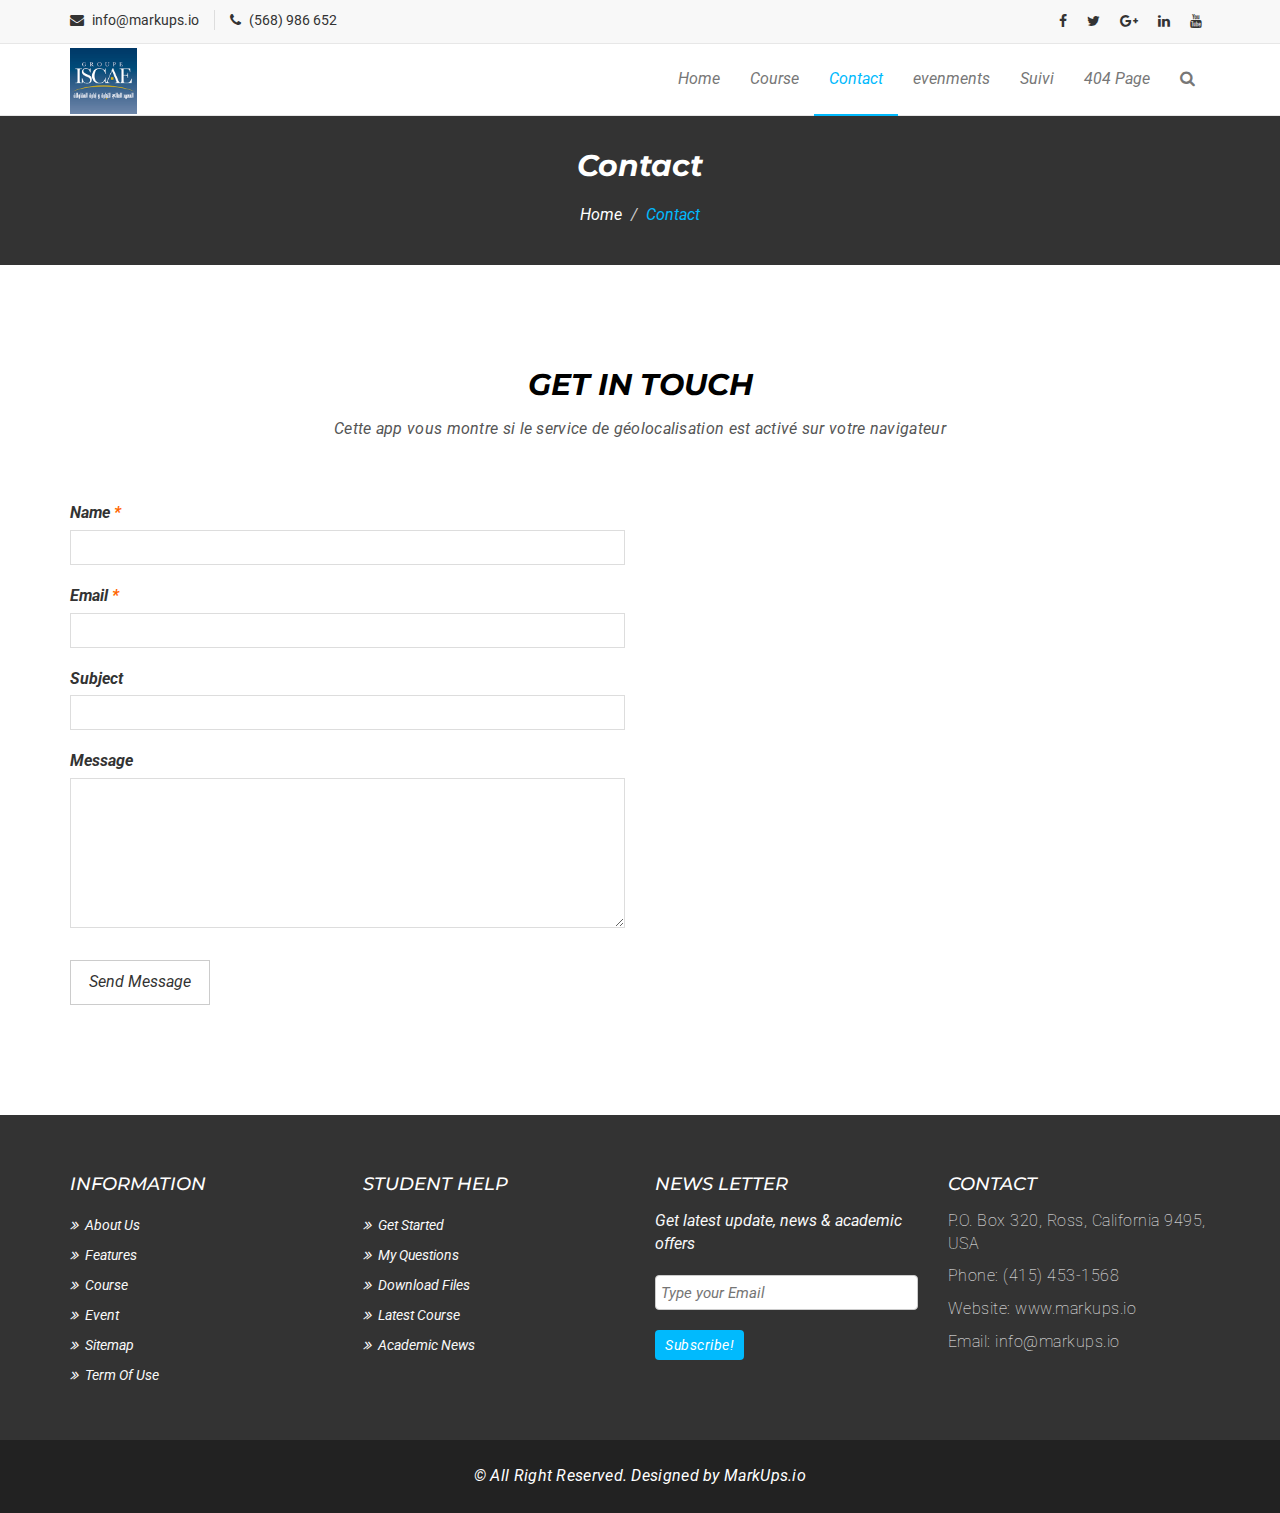
<file: contact.html>
<!DOCTYPE html>
<html lang="en">
  <head>
    <meta charset="utf-8">
    <meta http-equiv="X-UA-Compatible" content="IE=edge">
    <meta name="viewport" content="width=device-width, initial-scale=1">    
    <title>Varsity | Contact</title>

    <!-- Favicon -->
    <link rel="shortcut icon" href="assets/img/favicon.ico" type="image/x-icon">

    <!-- Font awesome -->
    <link href="assets/css/font-awesome.css" rel="stylesheet">
    <!-- Bootstrap -->
    <link href="assets/css/bootstrap.css" rel="stylesheet">   
    <!-- Slick slider -->
    <link rel="stylesheet" type="text/css" href="assets/css/slick.css">          
    <!-- Fancybox slider -->
    <link rel="stylesheet" href="assets/css/jquery.fancybox.css" type="text/css" media="screen" /> 
    <!-- Theme color -->
    <link id="switcher" href="assets/css/theme-color/default-theme.css" rel="stylesheet">    

    <!-- Main style sheet -->
    <link href="assets/css/style.css" rel="stylesheet">    

   
    <!-- Google Fonts -->
    <link href='https://fonts.googleapis.com/css?family=Montserrat:400,700' rel='stylesheet' type='text/css'>
    <link href='https://fonts.googleapis.com/css?family=Roboto:400,400italic,300,300italic,500,700' rel='stylesheet' type='text/css'>
    

    <!-- HTML5 shim and Respond.js for IE8 support of HTML5 elements and media queries -->
    <!-- WARNING: Respond.js doesn't work if you view the page via file:// -->
    <!--[if lt IE 9]>
      <script src="https://oss.maxcdn.com/html5shiv/3.7.2/html5shiv.min.js"></script>
      <script src="https://oss.maxcdn.com/respond/1.4.2/respond.min.js"></script>
    <![endif]-->

  </head>
  <body>
  
  <!--START SCROLL TOP BUTTON -->
    <a class="scrollToTop" >
      <i class="fa fa-angle-up"></i>      
    </a>
  <!-- END SCROLL TOP BUTTON -->

  <!-- Start header  -->
  <header id="mu-header">
    <div class="container">
      <div class="row">
        <div class="col-lg-12 col-md-12">
          <div class="mu-header-area">
            <div class="row">
              <div class="col-lg-6 col-md-6 col-sm-6 col-xs-6">
                <div class="mu-header-top-left">
                  <div class="mu-top-email">
                    <i class="fa fa-envelope"></i>
                    <span>info@markups.io</span>
                  </div>
                  <div class="mu-top-phone">
                    <i class="fa fa-phone"></i>
                    <span>(568) 986 652</span>
                  </div>
                </div>
              </div>
              <div class="col-lg-6 col-md-6 col-sm-6 col-xs-6">
                <div class="mu-header-top-right">
                  <nav>
                    <ul class="mu-top-social-nav">
                      <li><a ><span class="fa fa-facebook"></span></a></li>
                      <li><a ><span class="fa fa-twitter"></span></a></li>
                      <li><a ><span class="fa fa-google-plus"></span></a></li>
                      <li><a ><span class="fa fa-linkedin"></span></a></li>
                      <li><a ><span class="fa fa-youtube"></span></a></li>
                    </ul>
                  </nav>
                </div>
              </div>
            </div>
          </div>
        </div>
      </div>
    </div>
  </header>
  <!-- End header  -->
  <!-- Start menu -->
  <section id="mu-menu">
    <nav class="navbar navbar-default" role="navigation">  
      <div class="container">
        <div class="navbar-header">
          <!-- FOR MOBILE VIEW COLLAPSED BUTTON -->
          <button type="button" class="navbar-toggle collapsed" data-toggle="collapse" data-target="#navbar" aria-expanded="false" aria-controls="navbar">
            <span class="sr-only">Toggle navigation</span>
            <span class="icon-bar"></span>
            <span class="icon-bar"></span>
            <span class="icon-bar"></span>
          </button>
          <!-- LOGO -->              
          <!-- TEXT BASED LOGO -->
          <!-- <a class="navbar-brand" href="index.html"><i class="fa fa-university"></i><span>Varsity</span></a> -->
          
          <a class="navbar-brand"   href="index.html"><i > <img class="img_logo" src="img/iscae-logo.png" alt="" height="88px"></a>
          <!-- IMG BASED LOGO  -->
          <!-- <a class="navbar-brand" href="index.html"><img src="assets/img/logo.png" alt="logo"></a> -->
        </div>
        <div id="navbar" class="navbar-collapse collapse">
          <ul id="top-menu" class="nav navbar-nav navbar-right main-nav">
            <li ><a href="index.html">Home</a></li>            
            <li class="dropdown">
              <li><a href="course.html">Course</a>
            </li>           
                        
            <li class="active"><a href="contact.html">Contact</a></li>
            <li><a href="evenement.html">evenments</a></li>
            <li><a href="suivi.html">Suivi</a></li>
            <li><a href="404.html">404 Page</a></li>                            
            <li><a  id="mu-search-icon"><i class="fa fa-search"></i></a></li>
          </ul>                   
        </div><!--/.nav-collapse -->        
      </div>     
    </nav>
  </section>
  <!-- End menu -->
  <!-- Start search box -->
  <div id="mu-search">
    <div class="mu-search-area">      
      <button class="mu-search-close"><span class="fa fa-close"></span></button>
      <div class="container">
        <div class="row">
          <div class="col-md-12">            
            <form class="mu-search-form">
             <input type="search" placeholder="Type Your Keyword(s) & Hit Enter">
            </form>
          </div>
        </div>
      </div>
    </div>
  </div>
  <!-- End search box -->
 <!-- Page breadcrumb -->
 <section id="mu-page-breadcrumb">
   <div class="container">
     <div class="row">
       <div class="col-md-12">
         <div class="mu-page-breadcrumb-area">
           <h2>Contact</h2>
           <ol class="breadcrumb">
            <li><a >Home</a></li>            
            <li class="active">Contact</li>
          </ol>
         </div>
       </div>
     </div>
   </div>
 </section>
 <!-- End breadcrumb -->

 <!-- Start contact  -->
 <section id="mu-contact">
   <div class="container">
     <div class="row">
       <div class="col-md-12">
         <div class="mu-contact-area">
          <!-- start title -->
          <div class="mu-title">
            <h2>Get in Touch</h2>
            <p>Cette app vous montre si le service de géolocalisation est activé sur votre navigateur</p>
          </div>
          <!-- end title -->
          <!-- start contact content -->
          <div class="mu-contact-content">           
            <div class="row">
              <div class="col-md-6">
                <div class="mu-contact-left">
                  <form class="contactform">                  
                    <p class="comment-form-author">
                      <label for="author">Name <span class="required">*</span></label>
                      <input type="text" required="required" size="30" value="" name="author">
                    </p>
                    <p class="comment-form-email">
                      <label for="email">Email <span class="required">*</span></label>
                      <input type="email" required="required" aria-required="true" value="" name="email">
                    </p>
                    <p class="comment-form-url">
                      <label for="subject">Subject</label>
                      <input type="text" name="subject">  
                    </p>
                    <p class="comment-form-comment">
                      <label for="comment">Message</label>
                      <textarea required="required" aria-required="true" rows="8" cols="45" name="comment"></textarea>
                    </p>                
                    <p class="form-submit">
                      <input type="submit" value="Send Message" class="mu-post-btn" name="submit">
                    </p>        
                  </form>
                </div>
              </div>
              <div class="col-md-6">
                <div class="mu-contact-right">
                  <iframe src="https://www.google.com/maps/embed?pb=!1m23!1m12!1m3!1d6249.345033302234!2d-80.02791918555701!3d40.45935344513505!2m3!1f0!2f0!3f0!3m2!1i1024!2i768!4f13.1!4m8!3e6!4m0!4m5!1s0x8834f411a7b748bd%3A0xaec8197db3de9a9e!2sCalifornia-Kirkbride%2C+Pittsburgh%2C+PA%2C+USA!3m2!1d40.4600435!2d-80.0213538!5e0!3m2!1sen!2sbd!4v1464270878470" width="100%" height="450" frameborder="0" style="border:0" allowfullscreen></iframe>
                </div>
              </div>
            </div>
          </div>
          <!-- end contact content -->
         </div>
       </div>
     </div>
   </div>
 </section>
 <!-- End contact  -->
 

  <!-- Start footer -->
  <footer id="mu-footer">
    <!-- start footer top -->
    <div class="mu-footer-top">
      <div class="container">
        <div class="mu-footer-top-area">
          <div class="row">
            <div class="col-lg-3 col-md-3 col-sm-3">
              <div class="mu-footer-widget">
                <h4>Information</h4>
                <ul>
                  <li><a href="index.html#mu-about-us">About Us</a></li>
                  <li><a href="index.html#mu-features">Features</a></li>
                  <li><a href="course.html">Course</a></li>
                  <li><a href="evenement.html">Event</a></li>
                  <li><a href="contact.html">Sitemap</a></li>
                  <li><a href="index.html">Term Of Use</a></li>
                </ul>
              </div>
            </div>
            <div class="col-lg-3 col-md-3 col-sm-3">
              <div class="mu-footer-widget">
                <h4>Student Help</h4>
                <ul>
                  <li><a href="index.html">Get Started</a></li>
                  <li><a href="contact.html">My Questions</a></li>
                  <li><a href="suivi.html">Download Files</a></li>
                  <li><a href="course.html">Latest Course</a></li>
                  <li><a href="index.html">Academic News</a></li>                  
                </ul>
              </div>
            </div>
            <div class="col-lg-3 col-md-3 col-sm-3">
              <div class="mu-footer-widget">
                <h4>News letter</h4>
                <p>Get latest update, news & academic offers</p>
                <form class="mu-subscribe-form">
                  <input type="email" placeholder="Type your Email">
                  <button class="mu-subscribe-btn" type="submit">Subscribe!</button>
                </form>               
              </div>
            </div>
            <div class="col-lg-3 col-md-3 col-sm-3">
              <div class="mu-footer-widget">
                <h4>Contact</h4>
                <address>
                  <p>P.O. Box 320, Ross, California 9495, USA</p>
                  <p>Phone: (415) 453-1568 </p>
                  <p>Website: www.markups.io</p>
                  <p>Email: info@markups.io</p>
                </address>
              </div>
            </div>
          </div>
        </div>
      </div>
    </div>
    <!-- end footer top -->
    <!-- start footer bottom -->
    <div class="mu-footer-bottom">
      <div class="container">
        <div class="mu-footer-bottom-area">
          <p>&copy; All Right Reserved. Designed by <a href="http://www.markups.io/" rel="nofollow">MarkUps.io</a></p>
        </div>
      </div>
    </div>
    <!-- end footer bottom -->
  </footer>
  <!-- End footer -->





  
  <!-- jQuery library -->
  <script src="assets/js/jquery.min.js"></script>  
  <!-- Include all compiled plugins (below), or include individual files as needed -->
  <script src="assets/js/bootstrap.js"></script>   
  <!-- Slick slider -->
  <script type="text/javascript" src="assets/js/slick.js"></script>
  <!-- Counter -->
  <script type="text/javascript" src="assets/js/waypoints.js"></script>
  <script type="text/javascript" src="assets/js/jquery.counterup.js"></script>  
  <!-- Mixit slider -->
  <script type="text/javascript" src="assets/js/jquery.mixitup.js"></script>
  <!-- Add fancyBox -->        
  <script type="text/javascript" src="assets/js/jquery.fancybox.pack.js"></script>

  <!-- Custom js -->
  <script src="assets/js/custom.js"></script> 

  </body>
</html>
</file>
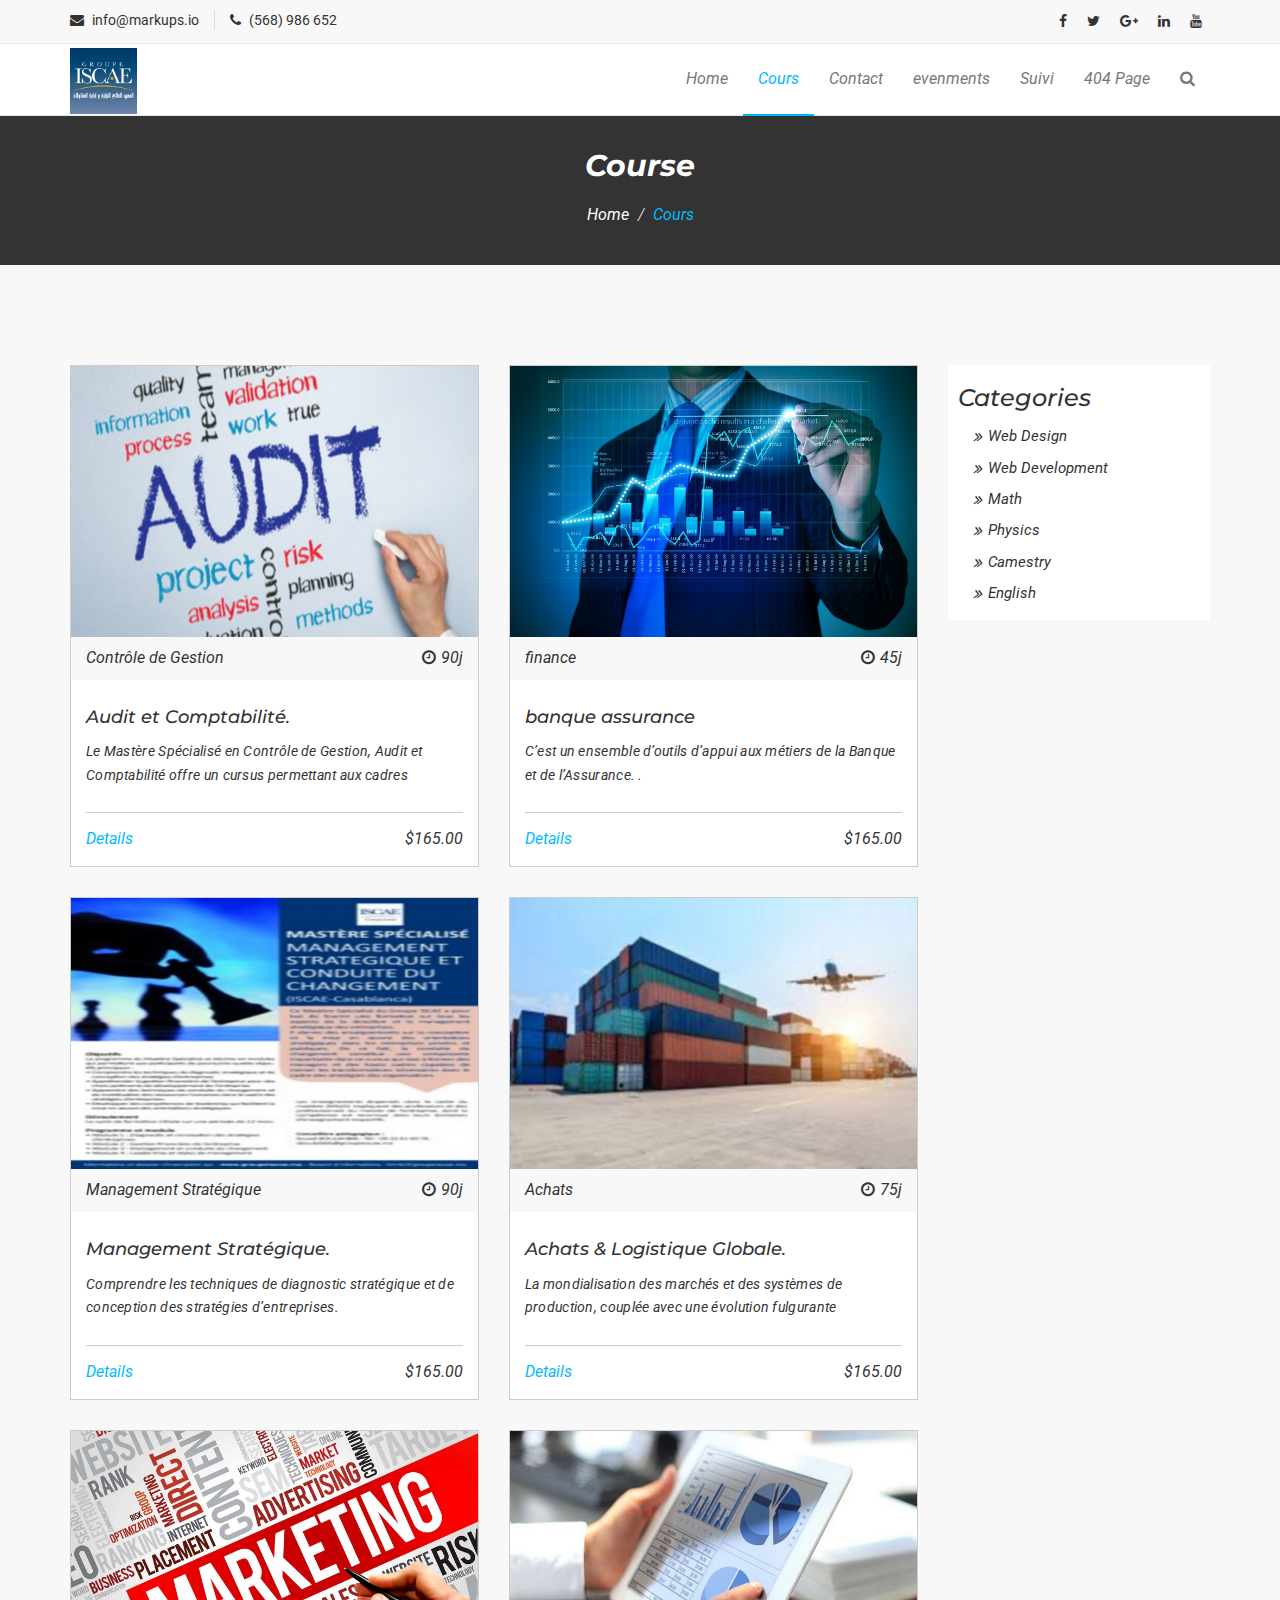
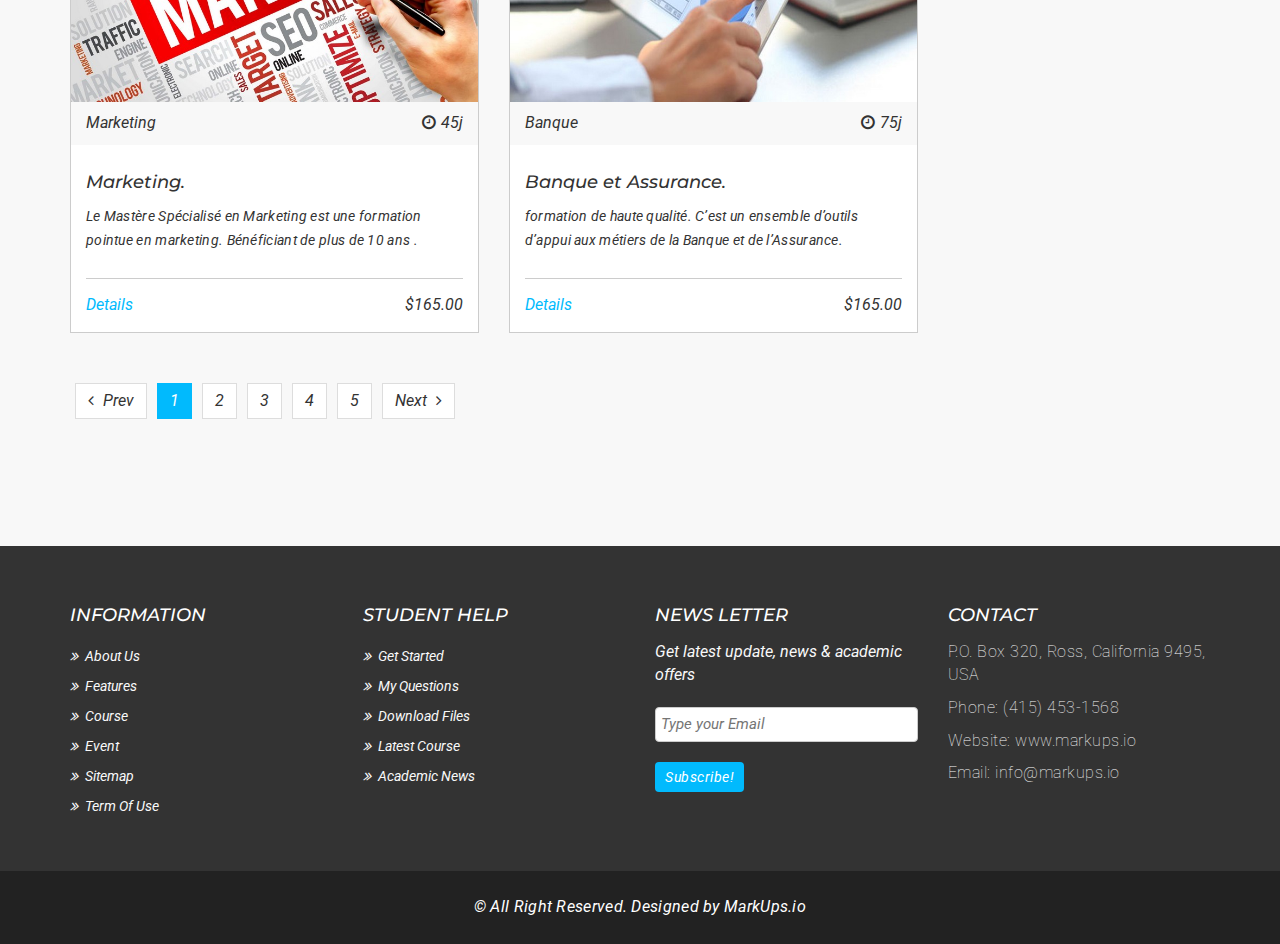
<file: course.html>
<!DOCTYPE html>
<html lang="en">
  <head>
    <meta charset="utf-8">
    <meta http-equiv="X-UA-Compatible" content="IE=edge">
    <meta name="viewport" content="width=device-width, initial-scale=1">    
    <title>Varsity | Course</title>

    <!-- Favicon -->
    <link rel="shortcut icon" href="assets/img/favicon.ico" type="image/x-icon">

    <!-- Font awesome -->
    <link href="assets/css/font-awesome.css" rel="stylesheet">
    <!-- Bootstrap -->
    <link href="assets/css/bootstrap.css" rel="stylesheet">   
    <!-- Slick slider -->
    <link rel="stylesheet" type="text/css" href="assets/css/slick.css">          
    <!-- Fancybox slider -->
    <link rel="stylesheet" href="assets/css/jquery.fancybox.css" type="text/css" media="screen" /> 
    <!-- Theme color -->
    <link id="switcher" href="assets/css/theme-color/default-theme.css" rel="stylesheet">  

    <!-- Main style sheet -->
    <link href="assets/css/style.css" rel="stylesheet">    

   
    <!-- Google Fonts -->
    <link href='https://fonts.googleapis.com/css?family=Montserrat:400,700' rel='stylesheet' type='text/css'>
    <link href='https://fonts.googleapis.com/css?family=Roboto:400,400italic,300,300italic,500,700' rel='stylesheet' type='text/css'>
    

    <!-- HTML5 shim and Respond.js for IE8 support of HTML5 elements and media queries -->
    <!-- WARNING: Respond.js doesn't work if you view the page via file:// -->
    <!--[if lt IE 9]>
      <script src="https://oss.maxcdn.com/html5shiv/3.7.2/html5shiv.min.js"></script>
      <script src="https://oss.maxcdn.com/respond/1.4.2/respond.min.js"></script>
    <![endif]-->

  </head>
  <body>
  <!--START SCROLL TOP BUTTON -->
    <a class="scrollToTop" >
      <i class="fa fa-angle-up"></i>      
    </a>
  <!-- END SCROLL TOP BUTTON -->

  <!-- Start header  -->
  <header id="mu-header">
    <div class="container">
      <div class="row">
        <div class="col-lg-12 col-md-12">
          <div class="mu-header-area">
            <div class="row">
              <div class="col-lg-6 col-md-6 col-sm-6 col-xs-6">
                <div class="mu-header-top-left">
                  <div class="mu-top-email">
                    <i class="fa fa-envelope"></i>
                    <span>info@markups.io</span>
                  </div>
                  <div class="mu-top-phone">
                    <i class="fa fa-phone"></i>
                    <span>(568) 986 652</span>
                  </div>
                </div>
              </div>
              <div class="col-lg-6 col-md-6 col-sm-6 col-xs-6">
                <div class="mu-header-top-right">
                  <nav>
                    <ul class="mu-top-social-nav">
                      <li><a ><span class="fa fa-facebook"></span></a></li>
                      <li><a ><span class="fa fa-twitter"></span></a></li>
                      <li><a ><span class="fa fa-google-plus"></span></a></li>
                      <li><a ><span class="fa fa-linkedin"></span></a></li>
                      <li><a ><span class="fa fa-youtube"></span></a></li>
                    </ul>
                  </nav>
                </div>
              </div>
            </div>
          </div>
        </div>
      </div>
    </div>
  </header>
  <!-- End header  -->
  <!-- Start menu -->
  <section id="mu-menu">
    <nav class="navbar navbar-default" role="navigation">  
      <div class="container">
        <div class="navbar-header">
          <!-- FOR MOBILE VIEW COLLAPSED BUTTON -->
          <button type="button" class="navbar-toggle collapsed" data-toggle="collapse" data-target="#navbar" aria-expanded="false" aria-controls="navbar">
            <span class="sr-only">Toggle navigation</span>
            <span class="icon-bar"></span>
            <span class="icon-bar"></span>
            <span class="icon-bar"></span>
          </button>
          <!-- LOGO -->              
          <!-- TEXT BASED LOGO -->
          <!-- <a class="navbar-brand" href="index.html"><i class="fa fa-university"></i><span>Varsity</span></a>-->
          
          <a class="navbar-brand"   href="index.html"><i > <img class="img_logo" src="img/iscae-logo.png" alt="" height="88px"></a> 

          <!-- IMG BASED LOGO  -->
          <!-- <a class="navbar-brand" href="index.html"><img src="assets/img/logo.png" alt="logo"></a> -->
        </div>
        <div id="navbar" class="navbar-collapse collapse">
          <ul id="top-menu" class="nav navbar-nav navbar-right main-nav">
            <li ><a href="index.html">Home</a></li>            
            <li class="dropdown">
              <li class="active"><a href="course.html">Cours</a>
            </li>           
                        
            <li><a href="contact.html">Contact</a></li>
            <li><a href="evenement.html">evenments</a></li>
            <li><a href="suivi.html">Suivi</a></li>
            <li><a href="404.html">404 Page</a></li>                          
            <li><a  id="mu-search-icon"><i class="fa fa-search"></i></a></li>
          </ul>                   
        </div><!--/.nav-collapse -->        
      </div>     
    </nav>
  </section>
  <!-- End menu -->
  <!-- Start search box -->
  <div id="mu-search">
    <div class="mu-search-area">      
      <button class="mu-search-close"><span class="fa fa-close"></span></button>
      <div class="container">
        <div class="row">
          <div class="col-md-12">            
            <form class="mu-search-form">
              <input type="search" placeholder="Type Your Keyword(s) & Hit Enter">
            </form>
          </div>
        </div>
      </div>
    </div>
  </div>
  <!-- End search box -->
 <!-- Page breadcrumb -->
 <section id="mu-page-breadcrumb">
   <div class="container">
     <div class="row">
       <div class="col-md-12">
         <div class="mu-page-breadcrumb-area">
           <h2>Course</h2>
           <ol class="breadcrumb">
            <li><a >Home</a></li>            
            <li class="active">Cours</li>
          </ol>
         </div>
       </div>
     </div>
   </div>
 </section>
 <!-- End breadcrumb -->
 <section id="mu-course-content">
   <div class="container">
     <div class="row">
       <div class="col-md-12">
         <div class="mu-course-content-area">
            <div class="row">
              <div class="col-md-9">
                <!-- start course content container -->
                <div class="mu-course-container">
                  <div class="row">
                    <div class="col-md-6 col-sm-6">
                    <div class="mu-latest-course-single">
                      <figure class="mu-latest-course-img">
                        <a ><img src="img/Audit-Interne-424x218.jpg" alt="img"></a>
                        <figcaption class="mu-latest-course-imgcaption">
                          <a >Contrôle de Gestion</a>
                          <span><i class="fa fa-clock-o"></i>90j</span>
                        </figcaption>
                      </figure>
                      <div class="mu-latest-course-single-content">
                        <h4><a > Audit et Comptabilité.</a></h4>
                        <p>Le Mastère Spécialisé en Contrôle de Gestion, Audit et Comptabilité offre un cursus permettant aux cadres</p>
                        <div class="mu-latest-course-single-contbottom">
                          <a class="mu-course-details" >Details</a>
                          <span class="mu-course-price" >$165.00</span>
                        </div>
                      </div>
                    </div> 
                  </div>                  
                  <div class="col-md-6 col-sm-6">
                    <div class="mu-latest-course-single">
                      <figure class="mu-latest-course-img">
                        <a ><img src="img/finance-photo-1-1.jpg" alt="img"></a>
                        <figcaption class="mu-latest-course-imgcaption">
                          <a >finance</a>
                          <span><i class="fa fa-clock-o"></i>45j</span>
                        </figcaption>
                      </figure>
                      <div class="mu-latest-course-single-content">
                        <h4><a >banque assurance </a></h4>
                        <p>C’est un ensemble d’outils d’appui aux métiers de la Banque et de l’Assurance. .</p>
                        <div class="mu-latest-course-single-contbottom">
                          <a class="mu-course-details" >Details</a>
                          <span class="mu-course-price" >$165.00</span>
                        </div>
                      </div>
                    </div>
                  </div>
                  <div class="col-md-6 col-sm-6">
                    <div class="mu-latest-course-single">
                      <figure class="mu-latest-course-img">
                        <a ><img src="img/management stategique.jpg" alt="img"></a>
                        <figcaption class="mu-latest-course-imgcaption">
                          <a >Management Stratégique</a>
                          <span><i class="fa fa-clock-o"></i>90j</span>
                        </figcaption>
                      </figure>
                      <div class="mu-latest-course-single-content">
                        <h4><a >Management Stratégique.</a></h4>
                        <p>Comprendre les techniques de diagnostic stratégique et de conception des stratégies d’entreprises.</p>
                        <div class="mu-latest-course-single-contbottom">
                          <a class="mu-course-details" >Details</a>
                          <span class="mu-course-price" >$165.00</span>
                          </div>
                      </div>
                    </div> 
                  </div>                  
                  <div class="col-md-6 col-sm-6">
                    <div class="mu-latest-course-single">
                      <figure class="mu-latest-course-img">
                          <a ><img src="img/logistique.jfif" alt="img"></a>
                          <figcaption class="mu-latest-course-imgcaption">
                            <a >Achats </a>
                            <span><i class="fa fa-clock-o"></i>75j</span>
                          </figcaption>
                        </figure>
                        <div class="mu-latest-course-single-content">
                          <h4><a >Achats & Logistique Globale.</a></h4>
                          <p>La mondialisation des marchés et des systèmes de production, couplée avec une évolution fulgurante </p>
                          <div class="mu-latest-course-single-contbottom">
                            <a class="mu-course-details" >Details</a>
                            <span class="mu-course-price" >$165.00</span>
                        </div>
                      </div>
                    </div>
                  </div>
                  <div class="col-md-6 col-sm-6">
                    <div class="mu-latest-course-single">
                      <figure class="mu-latest-course-img">
                        <a ><img src="img/marketing.jpg" alt="img"></a>
                        <figcaption class="mu-latest-course-imgcaption">
                          <a >Marketing</a>
                          <span><i class="fa fa-clock-o"></i>45j</span>
                        </figcaption>
                      </figure>
                      <div class="mu-latest-course-single-content">
                        <h4><a >Marketing.</a></h4>
                        <p>Le Mastère Spécialisé en Marketing est une formation pointue en marketing. Bénéficiant de plus de 10 ans .</p>
                        <div class="mu-latest-course-single-contbottom">
                          <a class="mu-course-details" >Details</a>
                          <span class="mu-course-price" >$165.00</span>
                        </div>
                      </div>
                    </div> 
                  </div>                  
                  <div class="col-md-6 col-sm-6">
                    <div class="mu-latest-course-single">
                      <figure class="mu-latest-course-img">
                        <a ><img src="img/banque.jpg" alt="img"></a>
                    <figcaption class="mu-latest-course-imgcaption">
                      <a >Banque  </a>
                      <span><i class="fa fa-clock-o"></i>75j</span>
                    </figcaption>
                  </figure>
                  <div class="mu-latest-course-single-content">
                    <h4><a >Banque et Assurance.</a></h4>
                    <p>formation de haute qualité. C’est un ensemble d’outils d’appui aux métiers de la Banque et de l’Assurance.</p>
                    <div class="mu-latest-course-single-contbottom">
                      <a class="mu-course-details" >Details</a>
                      <span class="mu-course-price" >$165.00</span>
                        </div>
                      </div>
                    </div>
                  </div>
                  </div>
                </div>
                <!-- end course content container -->
                <!-- start course pagination -->
                <div class="mu-pagination">
                  <nav>
                    <ul class="pagination">
                      <li>
                        <a  aria-label="Previous">
                          <span class="fa fa-angle-left"></span> Prev 
                        </a>
                      </li>
                      <li class="active"><a >1</a></li>
                      <li><a >2</a></li>
                      <li><a >3</a></li>
                      <li><a >4</a></li>
                      <li><a >5</a></li>
                      <li>
                        <a  aria-label="Next">
                         Next <span class="fa fa-angle-right"></span>
                        </a>
                      </li>
                    </ul>
                  </nav>
                </div>
                <!-- end course pagination -->
              </div>
              <div class="col-md-3">
                <!-- start sidebar -->
                <aside class="mu-sidebar">
                  <!-- start single sidebar -->
                  <div class="mu-single-sidebar">
                    <h3>Categories</h3>
                    <ul class="mu-sidebar-catg">
                      <li><a >Web Design</a></li>
                      <li><a href="">Web Development</a></li>
                      <li><a href="">Math</a></li>
                      <li><a href="">Physics</a></li>
                      <li><a href="">Camestry</a></li>
                      <li><a href="">English</a></li>
                    </ul>
                  </div>
                  <!-- end single sidebar -->
                  <!-- start single sidebar -->
              
                  <!-- end single sidebar -->
                  <!-- start single sidebar -->
                  
                  <!-- end single sidebar -->
                  <!-- start single sidebar -->
                  
                  <!-- end single sidebar -->
                </aside>
                <!-- / end sidebar -->
             </div>
           </div>
         </div>
       </div>
     </div>
   </div>
 </section>

  <!-- Start footer -->
  <footer id="mu-footer">
    <!-- start footer top -->
    <div class="mu-footer-top">
      <div class="container">
        <div class="mu-footer-top-area">
          <div class="row">
            <div class="col-lg-3 col-md-3 col-sm-3">
              <div class="mu-footer-widget">
                <h4>Information</h4>
                <ul>
                  <li><a href="index.html#mu-about-us">About Us</a></li>
                  <li><a href="index.html#mu-features">Features</a></li>
                  <li><a href="">Course</a></li>
                  <li><a href="evenement.html">Event</a></li>
                  <li><a href="contact.html">Sitemap</a></li>
                  <li><a href="index.html">Term Of Use</a></li>
                </ul>
              </div>
            </div>
            <div class="col-lg-3 col-md-3 col-sm-3">
              <div class="mu-footer-widget">
                <h4>Student Help</h4>
                <ul>
                  <li><a href="index.html">Get Started</a></li>
                  <li><a href="contact.html">My Questions</a></li>
                  <li><a href="suivi.html">Download Files</a></li>
                  <li><a href="course.html">Latest Course</a></li>
                  <li><a href="index.html">Academic News</a></li>                  
                </ul>
              </div>
            </div>
            <div class="col-lg-3 col-md-3 col-sm-3">
              <div class="mu-footer-widget">
                <h4>News letter</h4>
                <p>Get latest update, news & academic offers</p>
                <form class="mu-subscribe-form">
                  <input type="email" placeholder="Type your Email">
                  <button class="mu-subscribe-btn" type="submit">Subscribe!</button>
                </form>               
              </div>
            </div>
            <div class="col-lg-3 col-md-3 col-sm-3">
              <div class="mu-footer-widget">
                <h4>Contact</h4>
                <address>
                  <p>P.O. Box 320, Ross, California 9495, USA</p>
                  <p>Phone: (415) 453-1568 </p>
                  <p>Website: www.markups.io</p>
                  <p>Email: info@markups.io</p>
                </address>
              </div>
            </div>
          </div>
        </div>
      </div>
    </div>
    <!-- end footer top -->
    <!-- start footer bottom -->
    <div class="mu-footer-bottom">
      <div class="container">
        <div class="mu-footer-bottom-area">
          <p>&copy; All Right Reserved. Designed by <a href="http://www.markups.io/" rel="nofollow">MarkUps.io</a></p>
        </div>
      </div>
    </div>
    <!-- end footer bottom -->
  </footer>
  <!-- End footer -->





  
  <!-- jQuery library -->
  <script src="assets/js/jquery.min.js"></script>  
  <!-- Include all compiled plugins (below), or include individual files as needed -->
  <script src="assets/js/bootstrap.js"></script>   
  <!-- Slick slider -->
  <script type="text/javascript" src="assets/js/slick.js"></script>
  <!-- Counter -->
  <script type="text/javascript" src="assets/js/waypoints.js"></script>
  <script type="text/javascript" src="assets/js/jquery.counterup.js"></script>  
  <!-- Mixit slider -->
  <script type="text/javascript" src="assets/js/jquery.mixitup.js"></script>
  <!-- Add fancyBox -->        
  <script type="text/javascript" src="assets/js/jquery.fancybox.pack.js"></script>

  <!-- Custom js -->
  <script src="assets/js/custom.js"></script> 

  </body>
</html>
</file>
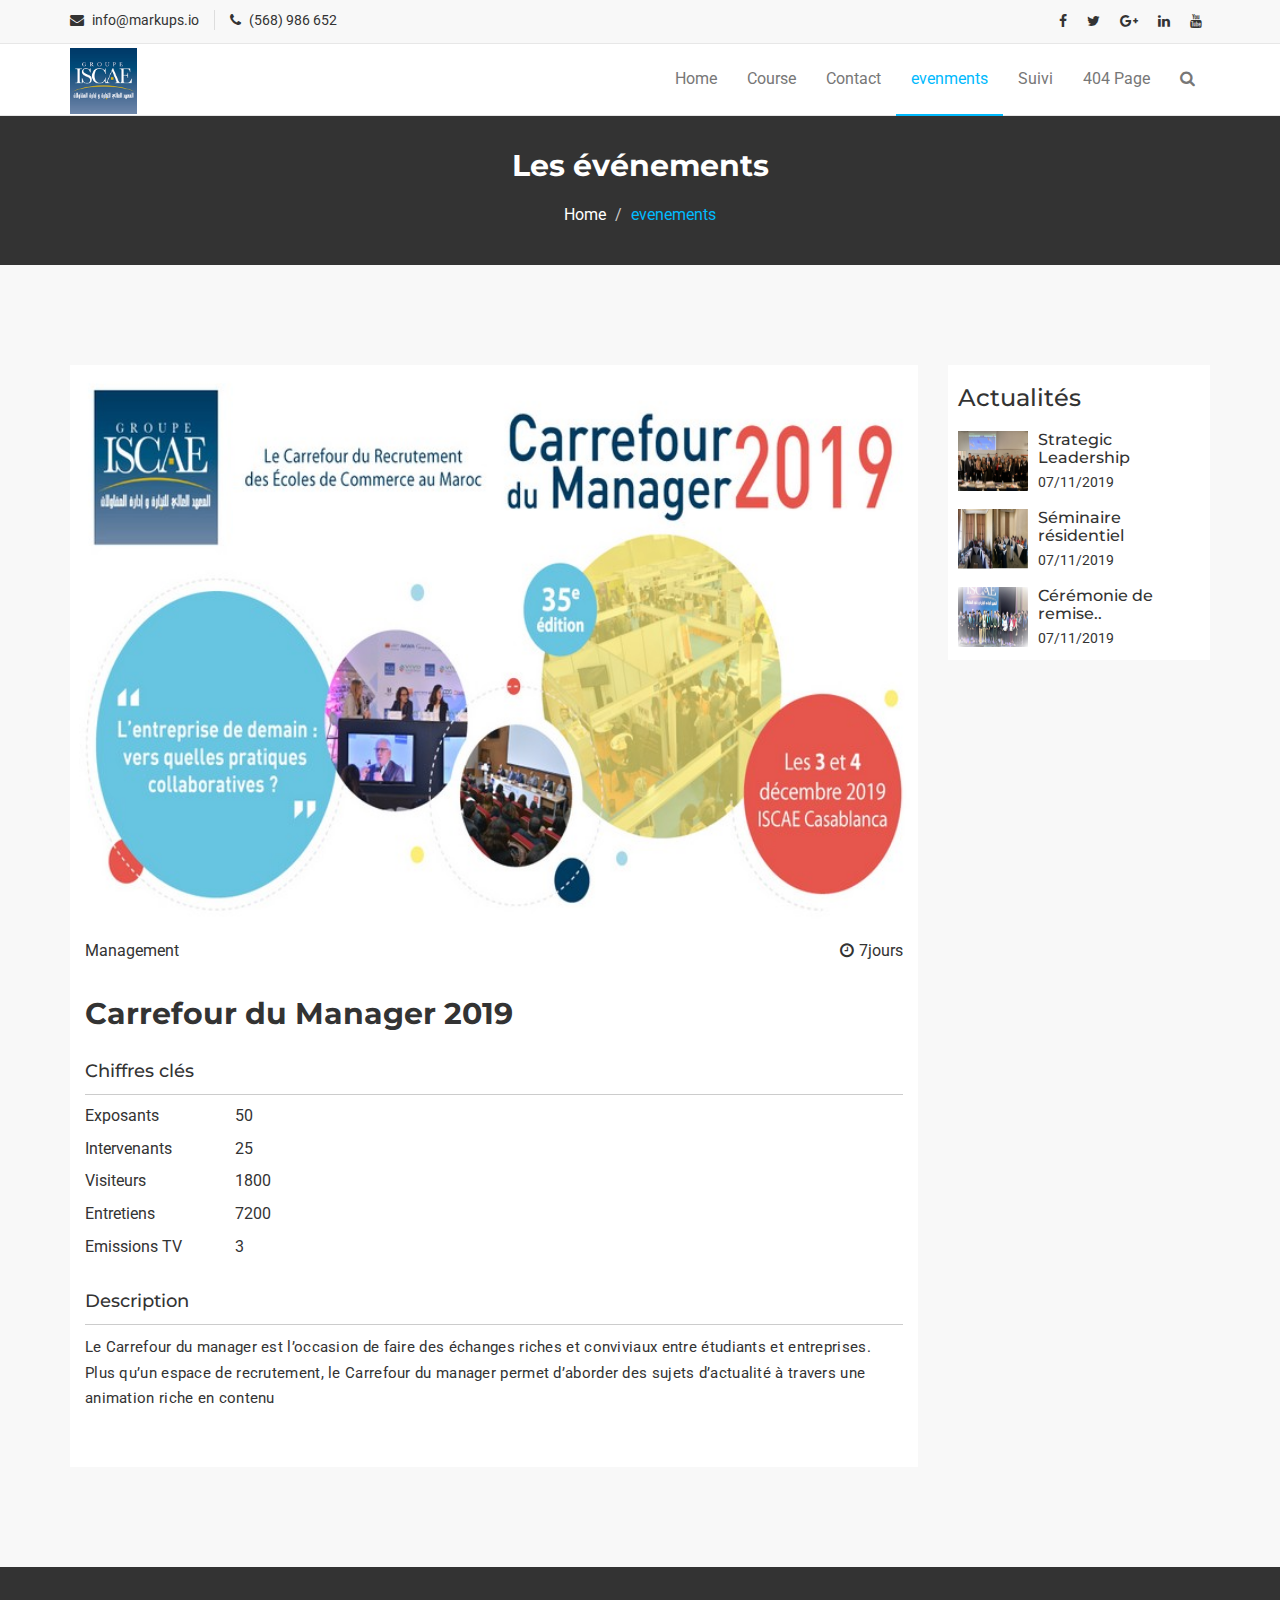
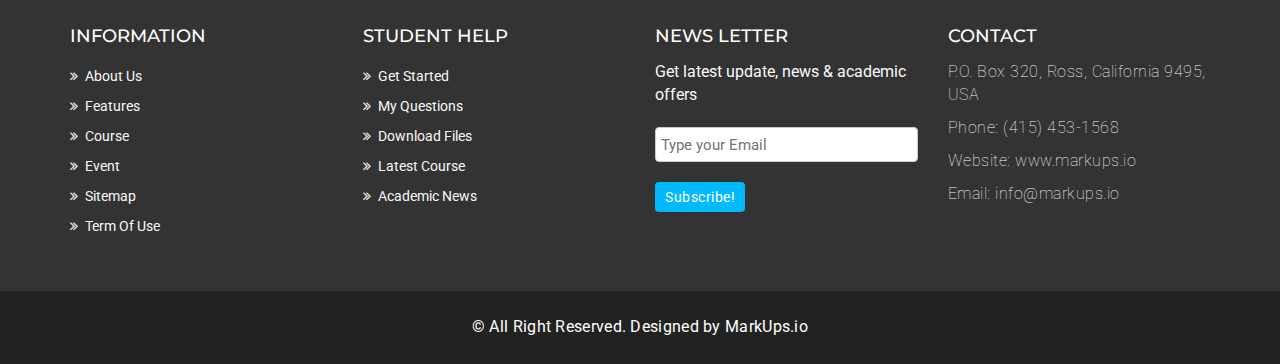
<file: evenement.html>
<!DOCTYPE html>
<html lang="en">
  <head>
    <meta charset="utf-8">
    <meta http-equiv="X-UA-Compatible" content="IE=edge">
    <meta name="viewport" content="width=device-width, initial-scale=1">    
    <title>Varsity | événement</title>

    <!-- Favicon -->
    <link rel="shortcut icon" href="assets/img/favicon.ico" type="image/x-icon">

    <!-- Font awesome -->
    <link href="assets/css/font-awesome.css" rel="stylesheet">
    <!-- Bootstrap -->
    <link href="assets/css/bootstrap.css" rel="stylesheet">   
    <!-- Slick slider -->
    <link rel="stylesheet" type="text/css" href="assets/css/slick.css">          
    <!-- Fancybox slider -->
    <link rel="stylesheet" href="assets/css/jquery.fancybox.css" type="text/css" media="screen" /> 
    <!-- Theme color -->
    <link id="switcher" href="assets/css/theme-color/default-theme.css" rel="stylesheet">

    <!-- Main style sheet -->
    <link href="assets/css/style.css" rel="stylesheet">    

   
    <!-- Google Fonts -->
    <link href='https://fonts.googleapis.com/css?family=Montserrat:400,700' rel='stylesheet' type='text/css'>
    <link href='https://fonts.googleapis.com/css?family=Roboto:400,400italic,300,300italic,500,700' rel='stylesheet' type='text/css'>
    

    <!-- HTML5 shim and Respond.js for IE8 support of HTML5 elements and media queries -->
    <!-- WARNING: Respond.js doesn't work if you view the page via file:// -->
    <!--[if lt IE 9]>
      <script src="https://oss.maxcdn.com/html5shiv/3.7.2/html5shiv.min.js"></script>
      <script src="https://oss.maxcdn.com/respond/1.4.2/respond.min.js"></script>
    <![endif]-->

  </head>
  <body>
    <a class="scrollToTop" >
      <i class="fa fa-angle-up"></i>      
    </a>
  <!-- END SCROLL TOP BUTTON -->

  <!-- Start header  -->
  <header id="mu-header">
    <div class="container">
      <div class="row">
        <div class="col-lg-12 col-md-12">
          <div class="mu-header-area">
            <div class="row">
              <div class="col-lg-6 col-md-6 col-sm-6 col-xs-6">
                <div class="mu-header-top-left">
                  <div class="mu-top-email">
                    <i class="fa fa-envelope"></i>
                    <span>info@markups.io</span>
                  </div>
                  <div class="mu-top-phone">
                    <i class="fa fa-phone"></i>
                    <span>(568) 986 652</span>
                  </div>
                </div>
              </div>
              <div class="col-lg-6 col-md-6 col-sm-6 col-xs-6">
                <div class="mu-header-top-right">
                  <nav>
                    <ul class="mu-top-social-nav">
                      <li><a ><span class="fa fa-facebook"></span></a></li>
                      <li><a ><span class="fa fa-twitter"></span></a></li>
                      <li><a ><span class="fa fa-google-plus"></span></a></li>
                      <li><a ><span class="fa fa-linkedin"></span></a></li>
                      <li><a ><span class="fa fa-youtube"></span></a></li>
                    </ul>
                  </nav>
                </div>
              </div>
            </div>
          </div>
        </div>
      </div>
    </div>
  </header>
  <!-- End header  -->
  <!-- Start menu -->
  <section id="mu-menu">
    <nav class="navbar navbar-default" role="navigation">  
      <div class="container">
        <div class="navbar-header">
          <!-- FOR MOBILE VIEW COLLAPSED BUTTON -->
          <button type="button" class="navbar-toggle collapsed" data-toggle="collapse" data-target="#navbar" aria-expanded="false" aria-controls="navbar">
            <span class="sr-only">Toggle navigation</span>
            <span class="icon-bar"></span>
            <span class="icon-bar"></span>
            <span class="icon-bar"></span>
          </button>
          <!-- LOGO -->              
          <!-- TEXT BASED LOGO -->
          <!--<a class="navbar-brand" href="index.html"><i class="fa fa-university"></i><span>Varsity</span></a> -->
               
          <a class="navbar-brand"   href="index.html"><i > <img class="img_logo" src="img/iscae-logo.png" alt="" height="88px"></i></a> 

          <!-- IMG BASED LOGO  -->
          <!-- <a class="navbar-brand" href="index.html"><img src="assets/img/logo.png" alt="logo"></a> -->
        </div>
        <div id="navbar" class="navbar-collapse collapse">
          <ul id="top-menu" class="nav navbar-nav navbar-right main-nav">
            <li ><a href="index.html">Home</a></li>            
            <li class="dropdown">
              <li><a href="course.html">Course</a>
            </li>           
                        
            <li><a href="contact.html">Contact</a></li>
            <li class="active"><a href="evenement.html">evenments</a></li>
            <li><a href="suivi.html">Suivi</a></li>
            <li><a href="404.html">404 Page</a></li>               
            <li><a  id="mu-search-icon"><i class="fa fa-search"></i></a></li>
          </ul>                    
        </div><!--/.nav-collapse -->        
      </div>     
    </nav>
  </section>
  <!-- End menu -->
  <!-- Start search box -->
  <div id="mu-search">
    <div class="mu-search-area">      
      <button class="mu-search-close"><span class="fa fa-close"></span></button>
      <div class="container">
        <div class="row">
          <div class="col-md-12">            
            <form class="mu-search-form">
              <input type="search" placeholder="Type Your Keyword(s) & Hit Enter">
            </form>
          </div>
        </div>
      </div>
    </div>
  </div>
  <!-- End search box -->
 <!-- Page breadcrumb -->
 <section id="mu-page-breadcrumb">
   <div class="container">
     <div class="row">
       <div class="col-md-12">
         <div class="mu-page-breadcrumb-area">
           <h2>Les événements</h2>
           <ol class="breadcrumb">
            <li><a >Home</a></li>            
            <li class="active">evenements</li>
          </ol>
         </div>
       </div>
     </div>
   </div>
 </section>
 <!-- End breadcrumb -->
 <section id="mu-course-content">
   <div class="container">
     <div class="row">
       <div class="col-md-12">
         <div class="mu-course-content-area">
            <div class="row">
              <div class="col-md-9">
                <!-- start course content container -->
                <div class="mu-course-container mu-course-details">
                  <div class="row">
                    <div class="col-md-12">
                      <div class="mu-latest-course-single">
                        <figure class="mu-latest-course-img">
                          <a ><img src="assets/img/courses/carrefour.jpg" alt="img"></a>
                          <figcaption class="mu-latest-course-imgcaption">
                            <a >Management</a>
                            <span><i class="fa fa-clock-o"></i>7jours</span>
                          </figcaption>
                        </figure>
                        <div class="mu-latest-course-single-content">
                          <h2><a >Carrefour du Manager 2019</a></h2>
                          <h4>Chiffres clés </h4>
                          <ul>
                            <li> <span>Exposants</span> <span>50</span></li>
                            <li> <span>Intervenants</span> <span>25</span></li>
                            <li> <span>Visiteurs</span> <span>1800</span></li>
                            <li> <span>Entretiens</span> <span>7200</span></li>
                            <li> <span>Emissions TV</span> <span>3</span></li>
                          </ul>
                          <h4>Description</h4>
                          <p>Le Carrefour du manager est l’occasion de faire des échanges riches et conviviaux entre étudiants et entreprises. Plus qu’un espace de recrutement, le Carrefour du manager permet d’aborder des sujets d’actualité à travers une animation riche en contenu </p>
                          
                         

                        </div>
                      </div> 
                    </div>                                   
                  </div>
                </div>
                <!-- end course content container -->
               
              </div>
              <div class="col-md-3">
                <!-- start sidebar -->
                <aside class="mu-sidebar">
                  
                  <!-- start single sidebar -->
                  <div class="mu-single-sidebar">
                    <h3>Actualités</h3>
                    <div class="mu-sidebar-popular-courses">
                      <div class="media">
                        <div class="media-left">
                          <a >
                            <img class="media-object" src="assets/img/courses/1.jpg" alt="img">
                          </a>
                        </div>
                        <div class="media-body">
                          <h4 class="media-heading"><a >Strategic Leadership</a></h4>                      
                          <span class="popular-course-price">07/11/2019</span>
                        </div>
                      </div>
                      <div class="media">
                        <div class="media-left">
                          <a >
                            <img class="media-object" src="assets/img/courses/2.jpg" alt="img">
                          </a>
                        </div>
                        <div class="media-body">
                          <h4 class="media-heading"><a >Séminaire résidentiel</a></h4>                      
                          <span class="popular-course-price">07/11/2019</span>
                        </div>
                      </div>
                      <div class="media">
                        <div class="media-left">
                          <a >
                            <img class="media-object" src="assets/img/courses/3.jpg" alt="img">
                          </a>
                        </div>
                        <div class="media-body">
                          <h4 class="media-heading"><a >Cérémonie de remise..</a></h4>                      
                          <span class="popular-course-price">07/11/2019</span>
                        </div>
                      </div>
                    </div>
                  </div>
                  <!-- end single sidebar -->
                 
            
                </aside>
                <!-- / end sidebar -->
             </div>
           </div>
         </div>
       </div>
     </div>
   </div>
 </section>

  <!-- Start footer -->
  <footer id="mu-footer">
    <!-- start footer top -->
    <div class="mu-footer-top">
      <div class="container">
        <div class="mu-footer-top-area">
          <div class="row">
            <div class="col-lg-3 col-md-3 col-sm-3">
              <div class="mu-footer-widget">
                <h4>Information</h4>
                <ul>
                  <li><a href="index.html#mu-about-us">About Us</a></li>
                  <li><a href="index.html#mu-features">Features</a></li>
                  <li><a href="course.html">Course</a></li>
                  <li><a href="evenement.html">Event</a></li>
                  <li><a href="contact.html">Sitemap</a></li>
                  <li><a href="contact.html">Term Of Use</a></li>
                </ul>
              </div>
            </div>
            <div class="col-lg-3 col-md-3 col-sm-3">
              <div class="mu-footer-widget">
                <h4>Student Help</h4>
                <ul>
                  <li><a href="index.html#mu-service">Get Started</a></li>
                  <li><a href="contact.html">My Questions</a></li>
                  <li><a href="suivi.html">Download Files</a></li>
                  <li><a href="course.html">Latest Course</a></li>
                  <li><a href="index.html">Academic News</a></li>                  
                </ul>
              </div>
            </div>
            <div class="col-lg-3 col-md-3 col-sm-3">
              <div class="mu-footer-widget">
                <h4>News letter</h4>
                <p>Get latest update, news & academic offers</p>
                <form class="mu-subscribe-form">
                  <input type="email" placeholder="Type your Email">
                  <button class="mu-subscribe-btn" type="submit">Subscribe!</button>
                </form>               
              </div>
            </div>
            <div class="col-lg-3 col-md-3 col-sm-3">
              <div class="mu-footer-widget">
                <h4>Contact</h4>
                <address>
                  <p>P.O. Box 320, Ross, California 9495, USA</p>
                  <p>Phone: (415) 453-1568 </p>
                  <p>Website: www.markups.io</p>
                  <p>Email: info@markups.io</p>
                </address>
              </div>
            </div>
          </div>
        </div>
      </div>
    </div>
    <!-- end footer top -->
    <!-- start footer bottom -->
    <div class="mu-footer-bottom">
      <div class="container">
        <div class="mu-footer-bottom-area">
          <p>&copy; All Right Reserved. Designed by <a href="http://www.markups.io/" rel="nofollow">MarkUps.io</a></p>
        </div>
      </div>
    </div>
    <!-- end footer bottom -->
  </footer>
  <!-- End footer -->





  
  <!-- jQuery library -->
  <script src="assets/js/jquery.min.js"></script>  
  <!-- Include all compiled plugins (below), or include individual files as needed -->
  <script src="assets/js/bootstrap.js"></script>   
  <!-- Slick slider -->
  <script type="text/javascript" src="assets/js/slick.js"></script>
  <!-- Counter -->
  <script type="text/javascript" src="assets/js/waypoints.js"></script>
  <script type="text/javascript" src="assets/js/jquery.counterup.js"></script>  
  <!-- Mixit slider -->
  <script type="text/javascript" src="assets/js/jquery.mixitup.js"></script>
  <!-- Add fancyBox -->        
  <script type="text/javascript" src="assets/js/jquery.fancybox.pack.js"></script>

  <!-- Custom js -->
  <script src="assets/js/custom.js"></script> 

  </body>
</html>
</file>
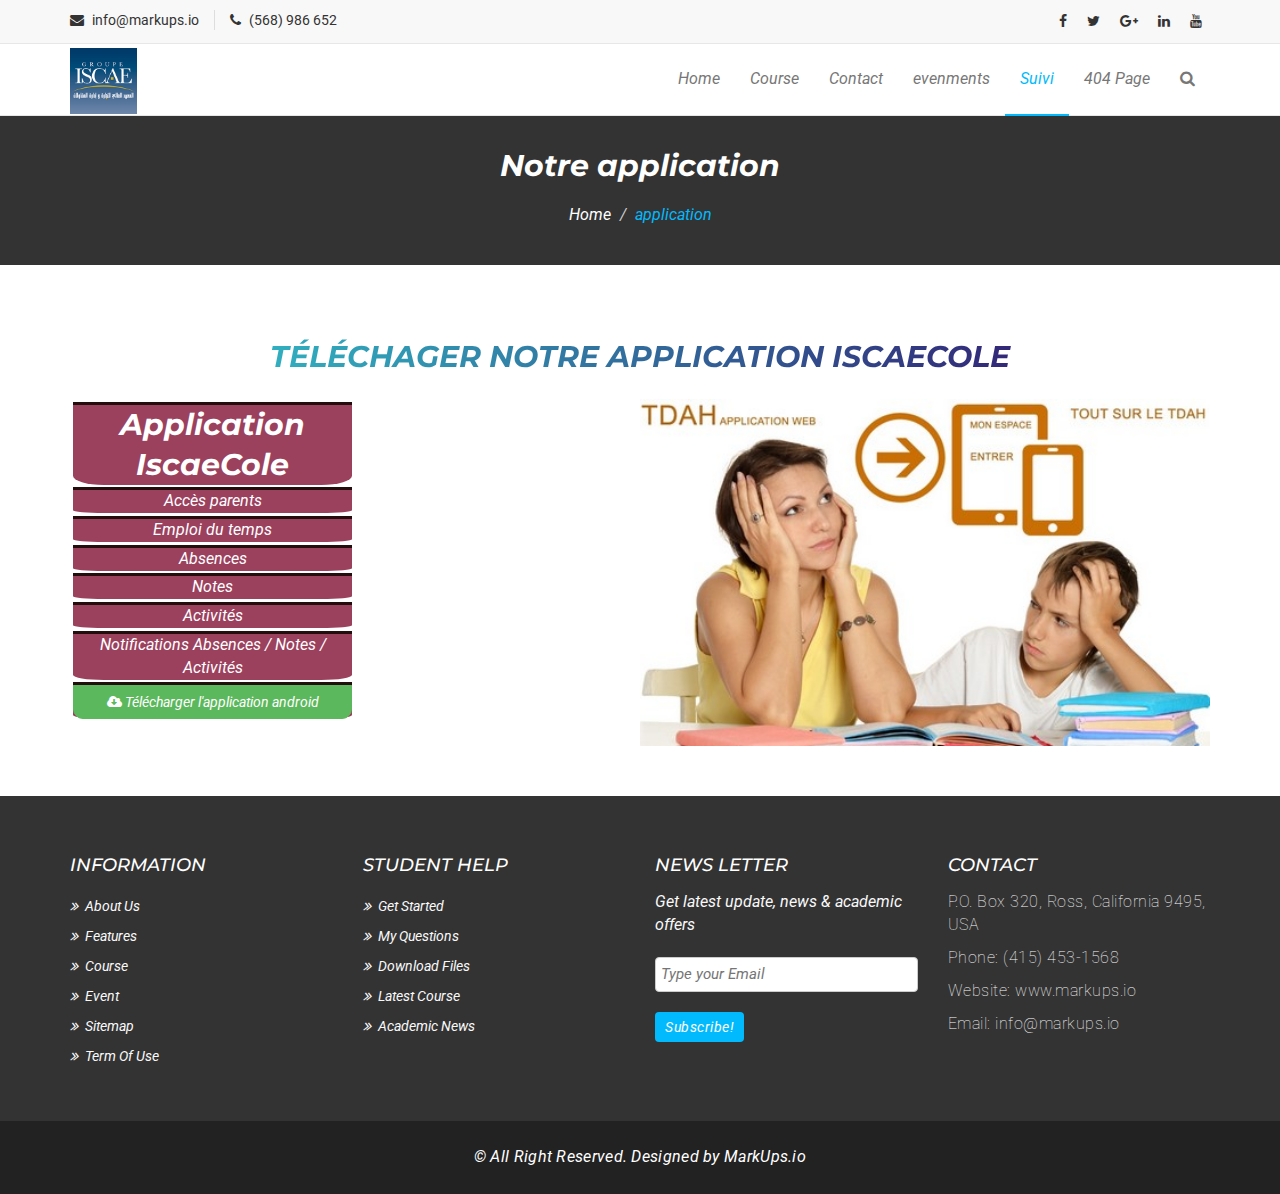
<file: suivi.html>
<!DOCTYPE html>
<html lang="en">
  <head>
    <meta charset="utf-8">
    <meta http-equiv="X-UA-Compatible" content="IE=edge">
    <meta name="viewport" content="width=device-width, initial-scale=1">    
    <title>Varsity | 404</title>

    <!-- Favicon -->
    <link rel="shortcut icon" href="assets/img/favicon.ico" type="image/x-icon">

    <!-- Font awesome -->
    <link href="assets/css/font-awesome.css" rel="stylesheet">
    <!-- Bootstrap -->
    <link href="assets/css/bootstrap.css" rel="stylesheet">   
    <!-- Slick slider -->
    <link rel="stylesheet" type="text/css" href="assets/css/slick.css">          
    <!-- Fancybox slider -->
    <link rel="stylesheet" href="assets/css/jquery.fancybox.css" type="text/css" media="screen" /> 
    <!-- Theme color -->
    <link id="switcher" href="assets/css/theme-color/default-theme.css" rel="stylesheet">  

    <!-- Main style sheet -->
    <link href="assets/css/style.css" rel="stylesheet">    

   
    <!-- Google Fonts -->
    <link href='https://fonts.googleapis.com/css?family=Montserrat:400,700' rel='stylesheet' type='text/css'>
    <link href='https://fonts.googleapis.com/css?family=Roboto:400,400italic,300,300italic,500,700' rel='stylesheet' type='text/css'>
    

    <!-- HTML5 shim and Respond.js for IE8 support of HTML5 elements and media queries -->
    <!-- WARNING: Respond.js doesn't work if you view the page via file:// -->
    <!--[if lt IE 9]>
      <script src="https://oss.maxcdn.com/html5shiv/3.7.2/html5shiv.min.js"></script>
      <script src="https://oss.maxcdn.com/respond/1.4.2/respond.min.js"></script>
    <![endif]-->

  </head>
  <body>
  
  <!--START SCROLL TOP BUTTON -->
    <a class="scrollToTop" >
      <i class="fa fa-angle-up"></i>      
    </a>
  <!-- END SCROLL TOP BUTTON -->

  <!-- Start header  -->
  <header id="mu-header">
    <div class="container">
      <div class="row">
        <div class="col-lg-12 col-md-12">
          <div class="mu-header-area">
            <div class="row">
              <div class="col-lg-6 col-md-6 col-sm-6 col-xs-6">
                <div class="mu-header-top-left">
                  <div class="mu-top-email">
                    <i class="fa fa-envelope"></i>
                    <span>info@markups.io</span>
                  </div>
                  <div class="mu-top-phone">
                    <i class="fa fa-phone"></i>
                    <span>(568) 986 652</span>
                  </div>
                </div>
              </div>
              <div class="col-lg-6 col-md-6 col-sm-6 col-xs-6">
                <div class="mu-header-top-right">
                  <nav>
                    <ul class="mu-top-social-nav">
                      <li><a ><span class="fa fa-facebook"></span></a></li>
                      <li><a ><span class="fa fa-twitter"></span></a></li>
                      <li><a ><span class="fa fa-google-plus"></span></a></li>
                      <li><a ><span class="fa fa-linkedin"></span></a></li>
                      <li><a ><span class="fa fa-youtube"></span></a></li>
                    </ul>
                  </nav>
                </div>
              </div>
            </div>
          </div>
        </div>
      </div>
    </div>
  </header>
  <!-- End header  -->
  <!-- Start menu -->
  <section id="mu-menu">
    <nav class="navbar navbar-default" role="navigation">  
      <div class="container">
        <div class="navbar-header">
          <!-- FOR MOBILE VIEW COLLAPSED BUTTON -->
          <button type="button" class="navbar-toggle collapsed" data-toggle="collapse" data-target="#navbar" aria-expanded="false" aria-controls="navbar">
            <span class="sr-only">Toggle navigation</span>
            <span class="icon-bar"></span>
            <span class="icon-bar"></span>
            <span class="icon-bar"></span>
          </button>
          <!-- LOGO -->              
          <!-- TEXT BASED LOGO -->
          <!--
            <a class="navbar-brand" href="index.html"><i class="fa fa-university"></i><span>Varsity</span></a>
          -->
          
          <a class="navbar-brand"   href="index.html"><i > <img class="img_logo" src="img/iscae-logo.png" alt="" height="88px"></a>

          <!-- IMG BASED LOGO  -->
          <!-- <a class="navbar-brand" href="index.html"><img src="assets/img/logo.png" alt="logo"></a> -->
        </div>
        <div id="navbar" class="navbar-collapse collapse">
          <ul id="top-menu" class="nav navbar-nav navbar-right main-nav">
            <li ><a href="index.html">Home</a></li>            
            <li class="dropdown">
              <li><a href="course.html">Course</a>
            </li>           
                        
            <li><a href="contact.html">Contact</a></li>
            <li><a href="evenement.html">evenments</a></li>
            <li class="active"><a href="suivi.html">Suivi</a></li>
            <li ><a href="404.html">404 Page</a></li>                           
            <li><a  id="mu-search-icon"><i class="fa fa-search"></i></a></li>
          </ul>                     
        </div><!--/.nav-collapse -->        
      </div>     
    </nav>
  </section>
  <!-- End menu -->
  <!-- Start search box -->
  <div id="mu-search">
    <div class="mu-search-area">      
      <button class="mu-search-close"><span class="fa fa-close"></span></button>
      <div class="container">
        <div class="row">
          <div class="col-md-12">            
            <form class="mu-search-form">
              <input type="search" placeholder="Type Your Keyword(s) & Hit Enter">
            </form>
          </div>
        </div>
      </div>
    </div>
  </div>
  <!-- End search box -->
 <!-- Page breadcrumb -->
 <section id="mu-page-breadcrumb">
   <div class="container">
     <div class="row">
       <div class="col-md-12">
         <div class="mu-page-breadcrumb-area">
           <h2>Notre application</h2>
           <ol class="breadcrumb">
            <li><a >Home</a></li>            
            <li class="active">application</li>
          </ol>
         </div>
       </div>
     </div>
   </div>
 </section>
 <!-- End breadcrumb -->

  <!-- Start error section  -->
  <section id="mu-error">
    <div class="container">
      <div class="row">
       <div class="col-md-12">
          <h2 class="tit" >Téléchager notre Application ISCAECOLE</h2>
          <div class="app_suiv">
            <div class="ifo">
                    <ul class="ul-app">
                        <li><h2 class="title-App">Application IscaeCole </h2></li>
                          <li>Accès parents</li>
                          <li>Emploi du temps</li>
                          <li>Absences</li>
                          <li>Notes</li>
                          <li>Activités</li>
                          <li>Notifications Absences / Notes / Activités</li>
                          <li><a href="https://gesecole.com/app/android/gesecole.apk" class="btn btn-success" download="APK_Android"><i class="fa fa-cloud-download" aria-hidden="true"></i> Télécharger l'application android</a></li>
                        </ul>
                      </div>
                        <img class="app_ads" src="img/appi.jpg" width="100%">
          </div>
        </div>
      </div>
    </div>
  </section>
 <!-- End error section  -->
 

  <!-- Start footer -->
  <footer id="mu-footer">
    <!-- start footer top -->
    <div class="mu-footer-top">
      <div class="container">
        <div class="mu-footer-top-area">
          <div class="row">
            <div class="col-lg-3 col-md-3 col-sm-3">
              <div class="mu-footer-widget">
                <h4>Information</h4>
                <ul>
                  <li><a href="index.html#mu-about-us">About Us</a></li>
                  <li><a href="index.html#mu-features">Features</a></li>
                  <li><a href="course.html">Course</a></li>
                  <li><a href="evenement.html">Event</a></li>
                  <li><a href="contact.html">Sitemap</a></li>
                  <li><a href="index.html#mu-service">Term Of Use</a></li>
                </ul>
              </div>
            </div>
            <div class="col-lg-3 col-md-3 col-sm-3">
              <div class="mu-footer-widget">
                <h4>Student Help</h4>
                <ul>
                  <li><a href="index.html#mu-service">Get Started</a></li>
                  <li><a href="contact.html">My Questions</a></li>
                  <li><a href="suivi.html">Download Files</a></li>
                  <li><a href="course.html">Latest Course</a></li>
                  <li><a href="index.html">Academic News</a></li>                  
                </ul>
              </div>
            </div>
            <div class="col-lg-3 col-md-3 col-sm-3">
              <div class="mu-footer-widget">
                <h4>News letter</h4>
                <p>Get latest update, news & academic offers</p>
                <form class="mu-subscribe-form">
                  <input type="email" placeholder="Type your Email">
                  <button class="mu-subscribe-btn" type="submit">Subscribe!</button>
                </form>               
              </div>
            </div>
            <div class="col-lg-3 col-md-3 col-sm-3">
              <div class="mu-footer-widget">
                <h4>Contact</h4>
                <address>
                  <p>P.O. Box 320, Ross, California 9495, USA</p>
                  <p>Phone: (415) 453-1568 </p>
                  <p>Website: www.markups.io</p>
                  <p>Email: info@markups.io</p>
                </address>
              </div>
            </div>
          </div>
        </div>
      </div>
    </div>
    <!-- end footer top -->
    <!-- start footer bottom -->
    <div class="mu-footer-bottom">
      <div class="container">
        <div class="mu-footer-bottom-area">
          <p>&copy; All Right Reserved. Designed by <a href="http://www.markups.io/" rel="nofollow">MarkUps.io</a></p>
        </div>
      </div>
    </div>
    <!-- end footer bottom -->
  </footer>
  <!-- End footer -->





  
  <!-- jQuery library -->
  <script src="assets/js/jquery.min.js"></script>  
  <!-- Include all compiled plugins (below), or include individual files as needed -->
  <script src="assets/js/bootstrap.js"></script>   
  <!-- Slick slider -->
  <script type="text/javascript" src="assets/js/slick.js"></script>
  <!-- Counter -->
  <script type="text/javascript" src="assets/js/waypoints.js"></script>
  <script type="text/javascript" src="assets/js/jquery.counterup.js"></script>  
  <!-- Mixit slider -->
  <script type="text/javascript" src="assets/js/jquery.mixitup.js"></script>
  <!-- Add fancyBox -->        
  <script type="text/javascript" src="assets/js/jquery.fancybox.pack.js"></script>

  <!-- Custom js -->
  <script src="assets/js/custom.js"></script> 

  </body>
</html>
</file>
<file: assets/css/theme-color/default-theme.css>
/*=======================================
Template Design By MarkUps.
Author URI : http://www.markups.io/
========================================*/
.scrollToTop {
  background-color: #01bafd;
  border: 2px solid #01bafd;
}

.mu-read-more-btn:hover, .mu-read-more-btn:focus {
  background-color: #01bafd;
  border-color: #01bafd;
}

.mu-post-btn:hover, .mu-post-btn:focus {
  background-color: #01bafd;
  border-color: #01bafd;
}

#mu-header .mu-header-area .mu-header-top-right .mu-top-social-nav li a:hover, #mu-header .mu-header-area .mu-header-top-right .mu-top-social-nav li a:focus {
  color: #01bafd;
}

#mu-menu .navbar-header .navbar-brand i {
  color: #01bafd;
}
#mu-menu .navbar-default .navbar-nav li > a:hover, #mu-menu .navbar-default .navbar-nav li > a:focus {
  border-color: #01bafd;
  color: #01bafd;
}
#mu-menu .navbar-default .navbar-nav li .dropdown-menu {
  border-top: 2px solid #01bafd;
}
#mu-menu .navbar-default .navbar-nav li .dropdown-menu li a:hover, #mu-menu .navbar-default .navbar-nav li .dropdown-menu li a:focus {
  background-color: #01bafd;
}
#mu-menu .navbar-default .navbar-nav .open a:hover, #mu-menu .navbar-default .navbar-nav .open a:focus {
  background-color: #01bafd;
}

#mu-menu .navbar-default .navbar-nav > .active > a, #mu-menu .navbar-default .navbar-nav > .active > a:hover, #mu-menu .navbar-default .navbar-nav > .active > a:focus {
  color: #01bafd;
  border-bottom: 2px solid #01bafd;
  background-color: transparent;
}

#mu-search .mu-search-area .mu-search-close {
  background-color: #01bafd;
}

#mu-slider .mu-slider-single .mu-slider-content span {
  background-color: #01bafd;
}
#mu-slider .slick-prev,
#mu-slider .slick-next {
  background-color: #01bafd;
}

#mu-features .mu-features-area .mu-features-content .mu-single-feature span {
  color: #01bafd;
  border: 1px solid #01bafd;
}
#mu-features .mu-features-area .mu-features-content .mu-single-feature a:hover, #mu-features .mu-features-area .mu-features-content .mu-single-feature a:focus {
  color: #01bafd;
  border-color: #01bafd;
}

#mu-latest-courses .mu-latest-courses-area .mu-latest-courses-content .slick-dots .slick-active {
  background-color: #01bafd;
}

.mu-latest-course-single .mu-latest-course-img .mu-latest-course-imgcaption a:hover, .mu-latest-course-single .mu-latest-course-img .mu-latest-course-imgcaption a:focus {
  color: #01bafd;
}
.mu-latest-course-single .mu-latest-course-single-content h4 a:hover, .mu-latest-course-single .mu-latest-course-single-content h4 a:focus {
  color: #01bafd;
}
.mu-latest-course-single .mu-latest-course-single-content .mu-latest-course-single-contbottom .mu-course-details {
  color: #01bafd;
}

#mu-our-teacher .mu-our-teacher-area .mu-our-teacher-content .mu-our-teacher-single .mu-our-teacher-img .mu-our-teacher-social {
  background-color: #01bafd;
}
#mu-our-teacher .mu-our-teacher-area .mu-our-teacher-content .mu-our-teacher-single .mu-our-teacher-img .mu-our-teacher-social a:hover, #mu-our-teacher .mu-our-teacher-area .mu-our-teacher-content .mu-our-teacher-single .mu-our-teacher-img .mu-our-teacher-social a:focus {
  color: #01bafd;
}

#mu-testimonial .mu-testimonial-area .mu-testimonial-content .mu-testimonial-item .mu-testimonial-info span {
  color: #01bafd;
}
#mu-testimonial .mu-testimonial-area .mu-testimonial-content .slick-dots .slick-active {
  background-color: #01bafd;
}

.mu-blog-single-item .mu-blog-single-img .mu-blog-caption h3 a:hover {
  color: #01bafd;
}
.mu-blog-single-item .mu-blog-meta a:hover, .mu-blog-single-item .mu-blog-meta a:focus {
  color: #01bafd;
}
.mu-blog-single-item .mu-blog-description a:hover, .mu-blog-single-item .mu-blog-description a:focus {
  border-color: #01bafd;
}

#mu-page-breadcrumb .mu-page-breadcrumb-area .breadcrumb .active {
  color: #01bafd;
}

#mu-course-content {
  background-color: #f8f8f8;
  display: inline;
  float: left;
  padding: 100px 0;
  width: 100%;
}
#mu-course-content .mu-course-content-area {
  display: inline;
  float: left;
  width: 100%;
}
#mu-course-content .mu-course-content-area .mu-course-container {
  display: inline;
  float: left;
  width: 100%;
}
#mu-course-content .mu-course-content-area .mu-course-container .mu-latest-course-single {
  border: 1px solid #ccc;
  margin-bottom: 30px;
}
#mu-course-content .mu-course-content-area .mu-sidebar .mu-single-sidebar .mu-sidebar-catg li a:hover, #mu-course-content .mu-course-content-area .mu-sidebar .mu-single-sidebar .mu-sidebar-catg li a:focus {
  color: #01bafd;
}
#mu-course-content .mu-course-content-area .mu-sidebar .mu-single-sidebar .mu-sidebar-popular-courses .media .media-body .media-heading a:hover, #mu-course-content .mu-course-content-area .mu-sidebar .mu-single-sidebar .mu-sidebar-popular-courses .media .media-body .media-heading a:focus {
  color: #01bafd;
}
#mu-course-content .mu-course-content-area .mu-sidebar .mu-single-sidebar .tag-cloud a:hover, #mu-course-content .mu-course-content-area .mu-sidebar .mu-single-sidebar .tag-cloud a:focus {
  color: #01bafd;
  border-color: #01bafd;
}

.mu-pagination .pagination li a:hover, .mu-pagination .pagination li a:focus {
  background-color: #01bafd;
  border-color: #01bafd;
}
.mu-pagination .pagination .active a {
  background-color: #01bafd;
  border-color: #01bafd;
}

.mu-related-item {
  display: inline;
  float: left;
  margin-top: 30px;
  width: 100%;
}
.mu-related-item .mu-related-item-area #mu-related-item-slide .slick-prev,
.mu-related-item .mu-related-item-area #mu-related-item-slide .slick-next {
  background-color: #01bafd;
}

.mu-blog-single .mu-blog-single-item .mu-blog-tags .mu-news-single-tagnav li a:hover, .mu-blog-single .mu-blog-single-item .mu-blog-tags .mu-news-single-tagnav li a:focus {
  color: #01bafd;
}
.mu-blog-single .mu-blog-single-item .mu-blog-social .mu-news-social-nav li a:hover, .mu-blog-single .mu-blog-single-item .mu-blog-social .mu-news-social-nav li a:focus {
  background-color: #01bafd;
  border-color: #01bafd;
}

.mu-blog-single-navigation a:hover, .mu-blog-single-navigation a:focus {
  background-color: #01bafd;
  border-color: #01bafd;
}

.mu-comments-area {
  display: inline;
  float: left;
  width: 100%;
  margin-top: 20px;
}
.mu-comments-area h3 {
  margin-bottom: 20px;
  padding: 20px;
  border-bottom: 1px solid #ccc;
  padding-left: 0;
}
.mu-comments-area .comments .commentlist li .reply-btn:hover, .mu-comments-area .comments .commentlist li .reply-btn:focus {
  background-color: #01bafd;
  border-color: #01bafd;
}
.mu-comments-area .comments .commentlist li .author-tag {
  background-color: #01bafd;
}
.mu-comments-area .comments .comments-pagination li a:hover, .mu-comments-area .comments .comments-pagination li a:focus {
  color: #01bafd;
}

#mu-gallery .mu-gallery-area .mu-gallery-content {
  width: 100%;
}
#mu-gallery .mu-gallery-area .mu-gallery-content .mu-gallery-top ul li {
  background-color: #01bafd;
  border: 1px solid #01bafd;
}
#mu-gallery .mu-gallery-area .mu-gallery-content .mu-gallery-top ul li:hover, #mu-gallery .mu-gallery-area .mu-gallery-content .mu-gallery-top ul li:focus {
  color: #01bafd;
  border-color: #01bafd;
}
#mu-gallery .mu-gallery-area .mu-gallery-content .mu-gallery-top ul .active {
  color: #01bafd;
  border-color: #01bafd;
}
#mu-gallery .mu-gallery-area .mu-gallery-content .mu-gallery-body ul li .mu-single-gallery .mu-single-gallery-item .mu-single-gallery-info .mu-single-gallery-info-inner a {
  background-color: #01bafd;
}

#mu-contact .mu-contact-area .mu-contact-content .mu-contact-left .contactform input[type="text"]:focus,
#mu-contact .mu-contact-area .mu-contact-content .mu-contact-left .contactform input[type="email"]:focus,
#mu-contact .mu-contact-area .mu-contact-content .mu-contact-left .contactform input[type="url"]:focus {
  border-color: #01bafd;
}
#mu-contact .mu-contact-area .mu-contact-content .mu-contact-left .contactform textarea:focus {
  border-color: #01bafd;
}

#mu-error .mu-error-area h2 {
  color: #01bafd;
}

#mu-footer .mu-footer-top .mu-footer-top-area .mu-footer-widget ul li a:hover, #mu-footer .mu-footer-top .mu-footer-top-area .mu-footer-widget ul li a:focus {
  color: #01bafd;
}
#mu-footer .mu-footer-top .mu-footer-top-area .mu-footer-widget .mu-subscribe-form input[type="email"]:focus {
  border-color: #01bafd;
}
#mu-footer .mu-footer-top .mu-footer-top-area .mu-footer-widget .mu-subscribe-form .mu-subscribe-btn {
  background-color: #01bafd;
}

/*=======================================
Template Design By MarkUps.
Author URI : http://www.markups.io/
========================================*/
</file>
<file: assets/css/style.css>
/*
  Template Name: Varsity
  Author : MarkUps
  Author URI: http://www.markups.io/
  Version: 1.0
  Tags: light, white, education, online education, school, college, university multi page, custom-colors, Bootstrap, responsive, html5, css3, Sass, template, web template

*/

/* Table of Content
==================================================
#BASIC TYPOGRAPHY
#HEADER SECTION
#NAVBAR SECTION
#SLIDER SECTION
#SERVICE SECTION
#ABOUT US SECTION
#COUNTER SECTION
#FEATURES SECTION
#LATEST COURSES SECTION
#TEACHER SECTION
#TESTIMONIAL SECTION
#FROM BLOG SECTION
# COURSES PAGE
#BLOG PAGE
#GALLERY PAGE
#CONTACT PAGE
#ERROR  PAGE
#FOOTER SECTION
#RESPONSIVE DESIGN
*/

/* BASE - Base tyles, Variables, Mixins, etc. */
body {
  background-color: #ffffff;
  font-family: "Roboto", sans-serif;
  color: #333333;
  font-size: 16px;
  overflow-x: hidden;
}

.no-padding {
  padding: 0;
}

.no-border {
  border: none;
}

/* MODULES - Individual site components */
ul {
  padding: 0;
  margin: 0;
  list-style: none;
}

a {
  text-decoration: none;
  color: #333333;
}

a:hover,
a:focus {
  outline: none;
  text-decoration: none;
}

h1, h2, h3, h4, h5, h6 {
  font-family: "Montserrat", sans-serif;
}

h2 {
  font-size: 30px;
  font-weight: 700;
  line-height: 40px;
  margin: 0;
}

img {
  border: none;
}

.mu-read-more-btn {
  border: 1px solid #fff;
  color: #fff;
  display: inline-block;
  margin-top: 10px;
  padding: 10px 20px;
  text-transform: uppercase;
  -webkit-transition: all 0.5s;
  -moz-transition: all 0.5s;
  -ms-transition: all 0.5s;
  -o-transition: all 0.5s;
  transition: all 0.5s;
}
.mu-read-more-btn:hover, .mu-read-more-btn:focus {
  color: #fff;
}

.mu-post-btn {
  background-color: transparent;
  border: 1px solid #ccc;
  display: inline-block;
  font-size: 16px;
  padding: 10px 18px;
  -webkit-transition: all 0.5s;
  -moz-transition: all 0.5s;
  -ms-transition: all 0.5s;
  -o-transition: all 0.5s;
  transition: all 0.5s;
}
.mu-post-btn:hover, .mu-post-btn:focus {
  color: #fff;
}

/* LAYOUTS - Page layout styles */
/*==================
 HEADER SECTION
====================*/
#mu-header {
  background-color: #f8f8f8;
  display: inline;
  float: left;
  width: 100%;
}
#mu-header .mu-header-area {
  display: inline;
  float: left;
  padding: 10px 0;
  width: 100%;
}
#mu-header .mu-header-area .mu-header-top-left {
  display: inline;
  float: left;
  width: 100%;
}
#mu-header .mu-header-area .mu-header-top-left .mu-top-email {
  display: inline;
  float: left;
  font-size: 14px;
}
#mu-header .mu-header-area .mu-header-top-left .mu-top-email i {
  margin-right: 5px;
}
#mu-header .mu-header-area .mu-header-top-left .mu-top-phone {
  border-left: 1px solid #ddd;
  display: inline;
  font-size: 14px;
  float: left;
  margin-left: 15px;
  padding-left: 15px;
}
#mu-header .mu-header-area .mu-header-top-left .mu-top-phone i {
  margin-right: 5px;
}
#mu-header .mu-header-area .mu-header-top-right {
  display: inline;
  float: left;
  text-align: right;
  width: 100%;
}
#mu-header .mu-header-area .mu-header-top-right .mu-top-social-nav {
  display: inline-block;
}
#mu-header .mu-header-area .mu-header-top-right .mu-top-social-nav li {
  display: inline-block;
}
#mu-header .mu-header-area .mu-header-top-right .mu-top-social-nav li a {
  display: inline-block;
  font-size: 14px;
  padding: 0 8px;
  -webkit-transition: all 0.5s;
  -moz-transition: all 0.5s;
  -ms-transition: all 0.5s;
  -o-transition: all 0.5s;
  transition: all 0.5s;
}

/*==================
 NAVBAR SECTION
====================*/
#mu-menu {
  display: inline;
  float: left;
  width: 100%;
}
#mu-menu .navbar-header .navbar-brand {
  color: #333;
  font-family: "Montserrat", sans-serif;
  font-size: 26px;
  font-weight: bold;
  text-transform: uppercase;
  padding-top: 20px;
  letter-spacing: 0.5px;
}
#mu-menu .navbar-header .navbar-brand i {
  font-size: 35px;
}
#mu-menu .navbar-header .navbar-brand span {
  margin-left: 4px;
}
#mu-menu .navbar-default {
  background-color: #fff;
  border-radius: 0;
  border-left: none;
  border-right: none;
  margin-bottom: 0px;
}
#mu-menu .navbar-default .navbar-nav li > a {
  border-bottom: 2px solid transparent;
  padding-bottom: 25px;
  padding-top: 25px;
  margin-bottom: -1px;
  -webkit-transition: all 0.5s;
  -moz-transition: all 0.5s;
  -ms-transition: all 0.5s;
  -o-transition: all 0.5s;
  transition: all 0.5s;
}
#mu-menu .navbar-default .navbar-nav li #mu-search-icon:hover, #mu-menu .navbar-default .navbar-nav li #mu-search-icon:focus {
  border: none;
}
#mu-menu .navbar-default .navbar-nav li .dropdown-menu {
  border-radius: 0px;
}
#mu-menu .navbar-default .navbar-nav li .dropdown-menu li a {
  color: #333333;
  padding-top: 10px;
  padding-bottom: 10px;
}
#mu-menu .navbar-default .navbar-nav li .dropdown-menu li a:hover, #mu-menu .navbar-default .navbar-nav li .dropdown-menu li a:focus {
  color: #fff;
}
#mu-menu .navbar-default .navbar-nav .open a:hover, #mu-menu .navbar-default .navbar-nav .open a:focus {
  color: #fff;
}

/* ALL SECTION */
/*scrol to top*/
.scrollToTop {
  border-radius: 4px;
  bottom: 60px;
  color: #fff;
  display: none;
  font-size: 30px;
  line-height: 50px;
  height: 50px;
  font-family: "Montserrat", sans-serif;
  padding: 5px 0;
  position: fixed;
  right: 20px;
  text-align: center;
  text-decoration: none;
  width: 50px;
  z-index: 999;
  -webkit-transition: all 0.5s ease 0s;
  -moz-transition: all 0.5s ease 0s;
  -ms-transition: all 0.5s ease 0s;
  -o-transition: all 0.5s ease 0s;
  transition: all 0.5s ease 0s;
}
.scrollToTop i {
  display: block;
}
.scrollToTop span {
  display: block;
  text-transform: uppercase;
  font-size: 14px;
  font-weight: bold;
}

.scrollToTop:hover,
.scrollToTop:focus {
  color: #fff;
}

#mu-search {
  background-color: rgba(0, 0, 0, 0.9);
  height: 100%;
  left: 0;
  opacity: 1;
  position: fixed;
  top: 0;
  transform: translateY(-100%) scale(0);
  -webkit-transition: all 0.5s ease-in-out 0s;
  -moz-transition: all 0.5s ease-in-out 0s;
  -ms-transition: all 0.5s ease-in-out 0s;
  -o-transition: all 0.5s ease-in-out 0s;
  transition: all 0.5s ease-in-out 0s;
  width: 100%;
  z-index: 99999;
}
#mu-search .mu-search-area {
  display: inline;
  float: left;
  width: 100%;
  padding: 20% 0;
  text-align: center;
}
#mu-search .mu-search-area .mu-search-close {
  border: none;
  color: #fff;
  display: inline-block;
  font-size: 25px;
  outline: none;
  height: 50px;
  line-height: 50px;
  position: absolute;
  right: 100px;
  text-align: center;
  top: 50px;
  width: 50px;
}
#mu-search .mu-search-area .mu-search-form input[type="search"] {
  background: transparent none repeat scroll 0 0;
  border: medium none;
  color: #fff;
  font-size: 45px;
  font-family: "Montserrat", sans-serif;
  height: 100px;
  outline: medium none;
  text-align: center;
  width: 100%;
}

#mu-search.mu-search-open {
  transform: translateY(0) scale(1);
}

/*==================
 SLIDER SECTION
====================*/
#mu-slider {
  display: inline;
  float: left;
  width: 100%;
}
#mu-slider .mu-slider-single {
  display: inline;
  float: left;
  width: 100%;
  position: relative;
}
#mu-slider .mu-slider-single .mu-slider-img {
  display: inline;
  float: left;
  width: 100%;
  height: 500px;
}
#mu-slider .mu-slider-single .mu-slider-img:after {
  background-color: rgba(0, 0, 0, 0.5);
  content: '';
  position: absolute;
  left: 0;
  right: 0;
  top: 0;
  bottom: 0;
}
#mu-slider .mu-slider-single .mu-slider-img figure {
  height: 100%;
  width: 100%;
}
#mu-slider .mu-slider-single .mu-slider-img figure img {
  width: 100%;
  height: 100%;
}
#mu-slider .mu-slider-single .mu-slider-content {
  color: #fff;
  position: absolute;
  left: 0;
  right: 0;
  top: 20%;
  padding: 0 15%;
  width: 100%;
  text-align: center;
  height: 100%;
}
#mu-slider .mu-slider-single .mu-slider-content h4 {
  letter-spacing: 1px;
  margin-bottom: 0;
}
#mu-slider .mu-slider-single .mu-slider-content span {
  display: inline-block;
  height: 1px;
  width: 100px;
}
#mu-slider .mu-slider-single .mu-slider-content h2 {
  font-size: 50px;
  line-height: 80px;
  margin-bottom: 10px;
}
#mu-slider .mu-slider-single .mu-slider-content p {
  font-size: 18px;
  letter-spacing: 0.5px;
  line-height: 28px;
}
#mu-slider .mu-slider-single .mu-slider-content a {
  margin-top: 25px;
}
#mu-slider .slick-prev,
#mu-slider .slick-next {
  height: 60px;
  width: 60px;
}
#mu-slider .slick-prev:before,
#mu-slider .slick-next:before {
  color: #fff;
  font-size: 25px;
}

/*==================
 SERVICE SECTION
====================*/
#mu-service {
  display: inline;
  float: left;
  margin-top: -80px;
  width: 100%;
}
#mu-service .mu-service-area {
  display: inline;
  float: left;
  width: 100%;
}
#mu-service .mu-service-area .mu-service-single {
  background-color: #01bafd;
  color: #fff;
  display: inline;
  float: left;
  padding: 35px 25px;
  text-align: center;
  width: 33.33%;
}
#mu-service .mu-service-area .mu-service-single:nth-child(2) {
  background-color: #2ecc71;
}
#mu-service .mu-service-area .mu-service-single:nth-child(3) {
  background-color: #45a0de;
}
#mu-service .mu-service-area .mu-service-single span {
  font-size: 30px;
}
#mu-service .mu-service-area .mu-service-single h3 {
  font-size: 25px;
}
#mu-service .mu-service-area .mu-service-single p {
  font-weight: lighter;
}

/*==================
 ABOUT SECTION
====================*/
#mu-about-us {
  display: inline;
  float: left;
  width: 100%;
  padding: 100px 0;
}
#mu-about-us .mu-about-us-area {
  display: inline;
  float: left;
  width: 100%;
}
#mu-about-us .mu-about-us-area .mu-about-us-left {
  display: inline;
  float: left;
  width: 100%;
}
#mu-about-us .mu-about-us-area .mu-about-us-left h2 {
  font-size: 40px;
  margin-bottom: 20px;
  text-align: left;
}
#mu-about-us .mu-about-us-area .mu-about-us-left ul {
  margin-left: 25px;
  margin-bottom: 15px;
}
#mu-about-us .mu-about-us-area .mu-about-us-left ul li {
  line-height: 30px;
  list-style: circle;
}
#mu-about-us .mu-about-us-area .mu-about-us-right {
  display: inline;
  float: left;
  width: 100%;
  display: block;
  width: 100%;
  background-color: #ccc;
}
#mu-about-us .mu-about-us-area .mu-about-us-right a {
  display: block;
  width: 100%;
  position: relative;
}
#mu-about-us .mu-about-us-area .mu-about-us-right a img {
  width: 100%;
}
#mu-about-us .mu-about-us-area .mu-about-us-right a:after {
  background-color: rgba(0, 0, 0, 0.8);
  bottom: 0;
  color: #ddd;
  content: '\f04b';
  font-family: fontAwesome;
  font-size: 50px;
  left: 0;
  padding-top: 27%;
  position: absolute;
  right: 0;
  text-align: center;
  top: 0;
}

/*==== about us dynamic video player ====*/
#about-video-popup {
  background-color: rgba(0, 0, 0, 0.9);
  position: fixed;
  left: 0;
  top: 0;
  right: 0;
  text-align: center;
  bottom: 0;
  z-index: 99999;
}
#about-video-popup span {
  color: #fff;
  cursor: pointer;
  float: right;
  font-size: 30px;
  margin-right: 50px;
  margin-top: 50px;
}
#about-video-popup iframe {
  background: url(../img/loader.gif) center center no-repeat;
  margin: 10% auto;
  width: 650px;
  height: 450px;
}

.mu-title {
  display: inline;
  float: left;
  text-align: center;
  width: 100%;
}
.mu-title h2 {
  color: #000;
  margin-bottom: 10px;
  text-transform: uppercase;
}
.mu-title p {
  color: #555;
  letter-spacing: 0.3px;
  line-height: 1.7;
  padding: 0 120px;
}

/*==================
 ABOUT US COUNTER SECTION
====================*/
#mu-abtus-counter {
  background-image: url("../../img/audience.jpg");
  background-repeat: no-repeat;
  background-size: 100%;
  display: inline;
  float: left;
  padding: 100px 0;
  width: 100%;
}
#mu-abtus-counter .mu-abtus-counter-area {
  display: inline;
  float: left;
  width: 100%;
}
#mu-abtus-counter .mu-abtus-counter-area .mu-abtus-counter-single {
  border-right: 2px solid #888;
  display: inline;
  float: left;
  text-align: center;
  width: 100%;
}
#mu-abtus-counter .mu-abtus-counter-area .mu-abtus-counter-single span {
  color: #fff;
  display: inline-block;
  font-size: 50px;
}
#mu-abtus-counter .mu-abtus-counter-area .mu-abtus-counter-single h4 {
  color: #fff;
  font-size: 40px;
  font-weight: bold;
  margin-bottom: 5px;
  margin-top: 20px;
}
#mu-abtus-counter .mu-abtus-counter-area .mu-abtus-counter-single p {
  color: #fff;
  font-size: 18px;
  text-transform: uppercase;
}
#mu-abtus-counter .mu-abtus-counter-area .no-border {
  border: none;
}

/*==================
 FEATURES SECTION
====================*/
#mu-features {
  display: inline;
  float: left;
  padding: 100px 0;
  width: 100%;
}
#mu-features .mu-features-area {
  display: inline;
  float: left;
  width: 100%;
}
#mu-features .mu-features-area .mu-features-content {
  display: inline;
  float: left;
  margin-top: 50px;
  width: 100%;
}
#mu-features .mu-features-area .mu-features-content .mu-single-feature {
  display: inline;
  float: left;
  margin-bottom: 30px;
  margin-top: 30px;
  padding: 0 10px;
  width: 100%;
}
#mu-features .mu-features-area .mu-features-content .mu-single-feature span {
  font-size: 25px;
  padding: 10px 15px;
}
#mu-features .mu-features-area .mu-features-content .mu-single-feature h4 {
  margin-bottom: 15px;
  margin-top: 15px;
  padding-bottom: 10px;
  position: relative;
}
#mu-features .mu-features-area .mu-features-content .mu-single-feature h4:after {
  background-color: #333;
  content: '';
  left: 0;
  right: 0;
  bottom: 0;
  height: 2px;
  width: 70px;
  position: absolute;
}
#mu-features .mu-features-area .mu-features-content .mu-single-feature p {
  font-size: 15px;
  letter-spacing: 0.3px;
  line-height: 1.7;
}
#mu-features .mu-features-area .mu-features-content .mu-single-feature a {
  border: 1px solid #888;
  display: inline-block;
  font-size: 14px;
  margin-top: 10px;
  padding: 5px 10px;
  text-transform: uppercase;
  -webkit-transition: all 0.5s;
  -moz-transition: all 0.5s;
  -ms-transition: all 0.5s;
  -o-transition: all 0.5s;
  transition: all 0.5s;
}

/*==================
 LATEST COURSES SECTION
====================*/
#mu-latest-courses {
  background-color: #333;
  display: inline;
  float: left;
  padding: 100px 0;
  width: 100%;
}
#mu-latest-courses .mu-latest-courses-area {
  display: inline;
  float: left;
  width: 100%;
}
#mu-latest-courses .mu-latest-courses-area .mu-title h2 {
  color: #fff;
}
#mu-latest-courses .mu-latest-courses-area .mu-title p {
  color: #fff;
}
#mu-latest-courses .mu-latest-courses-area .mu-latest-courses-content {
  display: inline;
  float: left;
  margin-top: 50px;
  width: 100%;
}
#mu-latest-courses .mu-latest-courses-area .mu-latest-courses-content .slick-slide {
  outline: none;
}
#mu-latest-courses .mu-latest-courses-area .mu-latest-courses-content .slick-dots li {
  background-color: #fff;
  border-radius: 4px;
  height: 8px;
  width: 20px;
}
#mu-latest-courses .mu-latest-courses-area .mu-latest-courses-content .slick-dots li button {
  display: none;
}

.mu-latest-course-single {
  background-color: #fff;
  display: inline;
  float: left;
  width: 100%;
}
.mu-latest-course-single .mu-latest-course-img {
  display: inline;
  float: left;
  width: 100%;
}
.mu-latest-course-single .mu-latest-course-img a {
  display: block;
}
.mu-latest-course-single .mu-latest-course-img a img {
  width: 100%;
}
.mu-latest-course-single .mu-latest-course-img .mu-latest-course-imgcaption {
  background-color: #f8f8f8;
  display: inline;
  float: left;
  padding: 10px 15px;
  width: 100%;
}
.mu-latest-course-single .mu-latest-course-img .mu-latest-course-imgcaption a {
  display: inline-block;
  float: left;
  -webkit-transition: all 0.5s;
  -moz-transition: all 0.5s;
  -ms-transition: all 0.5s;
  -o-transition: all 0.5s;
  transition: all 0.5s;
}
.mu-latest-course-single .mu-latest-course-img .mu-latest-course-imgcaption span {
  float: right;
}
.mu-latest-course-single .mu-latest-course-img .mu-latest-course-imgcaption span i {
  margin-right: 5px;
}
.mu-latest-course-single .mu-latest-course-single-content {
  display: inline;
  float: left;
  width: 100%;
  padding: 15px;
}
.mu-latest-course-single .mu-latest-course-single-content h4 {
  color: #333;
  line-height: 1.4;
}
.mu-latest-course-single .mu-latest-course-single-content h4 a {
  color: #333;
  -webkit-transition: all 0.5s;
  -moz-transition: all 0.5s;
  -ms-transition: all 0.5s;
  -o-transition: all 0.5s;
  transition: all 0.5s;
}
.mu-latest-course-single .mu-latest-course-single-content p {
  font-size: 14px;
  letter-spacing: 0.3px;
  line-height: 1.7;
}
.mu-latest-course-single .mu-latest-course-single-content .mu-latest-course-single-contbottom {
  border-top: 1px solid #ccc;
  display: inline;
  float: left;
  margin-top: 15px;
  padding-top: 15px;
  width: 100%;
}
.mu-latest-course-single .mu-latest-course-single-content .mu-latest-course-single-contbottom .mu-course-details {
  display: inline-block;
  float: left;
  -webkit-transition: all 0.5s;
  -moz-transition: all 0.5s;
  -ms-transition: all 0.5s;
  -o-transition: all 0.5s;
  transition: all 0.5s;
}
.mu-latest-course-single .mu-latest-course-single-content .mu-latest-course-single-contbottom .mu-course-details:hover, .mu-latest-course-single .mu-latest-course-single-content .mu-latest-course-single-contbottom .mu-course-details:focus {
  color: #333;
}
.mu-latest-course-single .mu-latest-course-single-content .mu-latest-course-single-contbottom .mu-course-price {
  display: inline-block;
  float: right;
}

/*==================
 TEACHER SECTION
====================*/
#mu-our-teacher {
  display: inline;
  float: left;
  padding: 100px 0;
  width: 100%;
}
#mu-our-teacher .mu-our-teacher-area {
  display: inline;
  float: left;
  width: 100%;
}
#mu-our-teacher .mu-our-teacher-area .mu-our-teacher-content {
  display: inline;
  float: left;
  margin-top: 50px;
  width: 100%;
}
#mu-our-teacher .mu-our-teacher-area .mu-our-teacher-content .mu-our-teacher-single {
  display: inline;
  float: left;
  width: 100%;
}
#mu-our-teacher .mu-our-teacher-area .mu-our-teacher-content .mu-our-teacher-single:hover .mu-our-teacher-img .mu-our-teacher-social {
  opacity: 1;
}
#mu-our-teacher .mu-our-teacher-area .mu-our-teacher-content .mu-our-teacher-single:hover .mu-our-teacher-img .mu-our-teacher-social a {
  -moz-transform: translateY(0%);
  -o-transform: translateY(0%);
  -ms-transform: translateY(0%);
  -webkit-transform: translateY(0%);
  transform: translateY(0%);
}
#mu-our-teacher .mu-our-teacher-area .mu-our-teacher-content .mu-our-teacher-single .mu-our-teacher-img {
  background-color: #ccc;
  display: inline;
  position: relative;
  float: left;
  width: 100%;
}
#mu-our-teacher .mu-our-teacher-area .mu-our-teacher-content .mu-our-teacher-single .mu-our-teacher-img img {
  width: 100%;
}
#mu-our-teacher .mu-our-teacher-area .mu-our-teacher-content .mu-our-teacher-single .mu-our-teacher-img .mu-our-teacher-social {
  bottom: 0;
  left: 0;
  opacity: 0;
  overflow: hidden;
  padding-top: 43.5%;
  position: absolute;
  right: 0;
  text-align: center;
  top: 0;
  -webkit-transition: all 0.5s;
  -moz-transition: all 0.5s;
  -ms-transition: all 0.5s;
  -o-transition: all 0.5s;
  transition: all 0.5s;
}
#mu-our-teacher .mu-our-teacher-area .mu-our-teacher-content .mu-our-teacher-single .mu-our-teacher-img .mu-our-teacher-social a {
  border: 2px solid #fff;
  color: #fff;
  display: inline-block;
  font-size: 18px;
  height: 40px;
  line-height: 40px;
  margin: 0 5px;
  width: 40px;
  -moz-transform: translateY(-1000%);
  -o-transform: translateY(-1000%);
  -ms-transform: translateY(-1000%);
  -webkit-transform: translateY(-1000%);
  transform: translateY(-1000%);
  -webkit-transition: all 0.5s;
  -moz-transition: all 0.5s;
  -ms-transition: all 0.5s;
  -o-transition: all 0.5s;
  transition: all 0.5s;
}
#mu-our-teacher .mu-our-teacher-area .mu-our-teacher-content .mu-our-teacher-single .mu-our-teacher-img .mu-our-teacher-social a:hover, #mu-our-teacher .mu-our-teacher-area .mu-our-teacher-content .mu-our-teacher-single .mu-our-teacher-img .mu-our-teacher-social a:focus {
  background-color: #FFF;
}
#mu-our-teacher .mu-our-teacher-area .mu-our-teacher-content .mu-our-teacher-single .mu-ourteacher-single-content {
  display: inline;
  float: left;
  width: 100%;
}
#mu-our-teacher .mu-our-teacher-area .mu-our-teacher-content .mu-our-teacher-single .mu-ourteacher-single-content h4 {
  margin-bottom: 0;
  margin-top: 20px;
  text-transform: uppercase;
}
#mu-our-teacher .mu-our-teacher-area .mu-our-teacher-content .mu-our-teacher-single .mu-ourteacher-single-content span {
  color: #000;
  display: block;
  font-size: 14px;
  margin-bottom: 8px;
  margin-top: 5px;
}
#mu-our-teacher .mu-our-teacher-area .mu-our-teacher-content .mu-our-teacher-single .mu-ourteacher-single-content p {
  font-size: 15px;
}

/*==================
 TESTIMONIAL SECTION
====================*/
#mu-testimonial {
  background-attachment: fixed;
  background-image: url("../img/testimonial-bg.jpg");
  background-position: center center;
  background-size: cover;
  display: inline;
  float: left;
  padding: 100px 0;
  position: relative;
  width: 100%;
  z-index: 10;
}
#mu-testimonial:after {
  background-color: rgba(0, 0, 0, 0.8);
  content: '';
  position: absolute;
  left: 0;
  top: 0;
  bottom: 0;
  right: 0;
}
#mu-testimonial .mu-testimonial-area {
  display: inline;
  float: left;
  padding: 0 150px;
  position: relative;
  width: 100%;
  z-index: 99;
}
#mu-testimonial .mu-testimonial-area .mu-testimonial-content {
  display: inline;
  float: left;
  width: 100%;
}
#mu-testimonial .mu-testimonial-area .mu-testimonial-content .mu-testimonial-item {
  display: inline;
  float: left;
  width: 100%;
  outline: none;
}
#mu-testimonial .mu-testimonial-area .mu-testimonial-content .mu-testimonial-item .mu-testimonial-quote {
  background-color: #333;
  border-radius: 4px;
  display: inline;
  float: left;
  padding: 60px 30px;
  width: 100%;
}
#mu-testimonial .mu-testimonial-area .mu-testimonial-content .mu-testimonial-item .mu-testimonial-quote blockquote {
  border: none;
  text-align: center;
  margin-bottom: 0;
  position: relative;
}
#mu-testimonial .mu-testimonial-area .mu-testimonial-content .mu-testimonial-item .mu-testimonial-quote blockquote:before {
  content: '\f10d';
  color: #fff;
  font-family: fontAwesome;
  font-style: italic;
  left: 2%;
  position: absolute;
  top: 0;
}
#mu-testimonial .mu-testimonial-area .mu-testimonial-content .mu-testimonial-item .mu-testimonial-quote blockquote p {
  color: #fff;
  font-size: 16px;
  font-style: italic;
  letter-spacing: 0.5px;
  line-height: 1.8;
  margin-bottom: 0;
}
#mu-testimonial .mu-testimonial-area .mu-testimonial-content .mu-testimonial-item .mu-testimonial-img {
  display: inline;
  float: left;
  width: 100%;
  text-align: center;
}
#mu-testimonial .mu-testimonial-area .mu-testimonial-content .mu-testimonial-item .mu-testimonial-img img {
  background-color: #555;
  border: 1px solid #888;
  border-radius: 50%;
  margin: -50px auto 5px;
  padding: 0;
  width: 120px;
}
#mu-testimonial .mu-testimonial-area .mu-testimonial-content .mu-testimonial-item .mu-testimonial-info {
  display: inline;
  float: left;
  width: 100%;
  text-align: center;
}
#mu-testimonial .mu-testimonial-area .mu-testimonial-content .mu-testimonial-item .mu-testimonial-info h4 {
  color: #fff;
  font-size: 20px;
  margin-bottom: 0px;
}
#mu-testimonial .mu-testimonial-area .mu-testimonial-content .mu-testimonial-item .mu-testimonial-info span {
  font-size: 14px;
  letter-spacing: 0.3px;
}
#mu-testimonial .mu-testimonial-area .mu-testimonial-content .slick-dots li {
  background-color: #fff;
  height: 8px;
  width: 20px;
}
#mu-testimonial .mu-testimonial-area .mu-testimonial-content .slick-dots li button {
  display: none;
}

/*==================
 FROM BLOG SECTION
====================*/
#mu-from-blog {
  display: inline;
  float: left;
  padding: 100px 0;
  width: 100%;
}
#mu-from-blog .mu-from-blog-area {
  display: inline;
  float: left;
  width: 100%;
}
#mu-from-blog .mu-from-blog-area .mu-from-blog-content {
  display: inline;
  float: left;
  margin-top: 50px;
  width: 100%;
}

.mu-blog-single-item {
  display: inline;
  float: left;
  width: 100%;
}
.mu-blog-single-item .mu-blog-single-img {
  display: inline;
  float: left;
  width: 100%;
}
.mu-blog-single-item .mu-blog-single-img a {
  display: block;
}
.mu-blog-single-item .mu-blog-single-img a img {
  width: 100%;
}
.mu-blog-single-item .mu-blog-single-img .mu-blog-caption {
  display: inline;
  float: left;
  width: 100%;
}
.mu-blog-single-item .mu-blog-single-img .mu-blog-caption h3 a {
  -webkit-transition: all 0.5s;
  -moz-transition: all 0.5s;
  -ms-transition: all 0.5s;
  -o-transition: all 0.5s;
  transition: all 0.5s;
}
.mu-blog-single-item .mu-blog-meta {
  display: inline;
  float: left;
  margin-bottom: 15px;
  width: 100%;
  margin-top: 5px;
}
.mu-blog-single-item .mu-blog-meta a {
  display: inline-block;
  float: left;
  letter-spacing: 0.5px;
  margin-right: 10px;
  -webkit-transition: all 0.5s;
  -moz-transition: all 0.5s;
  -ms-transition: all 0.5s;
  -o-transition: all 0.5s;
  transition: all 0.5s;
}
.mu-blog-single-item .mu-blog-meta span {
  display: inline-block;
  float: left;
}
.mu-blog-single-item .mu-blog-meta span i {
  margin-right: 7px;
}
.mu-blog-single-item .mu-blog-description {
  display: inline;
  float: left;
  width: 100%;
}
.mu-blog-single-item .mu-blog-description p {
  font-size: 15px;
  letter-spacing: 0.3px;
  line-height: 1.7;
}
.mu-blog-single-item .mu-blog-description a {
  border-color: #555;
  color: #555;
  font-size: 14px;
  margin-top: 15px;
}
.mu-blog-single-item .mu-blog-description a:hover, .mu-blog-single-item .mu-blog-description a:focus {
  color: #fff;
}

/*==================
 COURSES PAGE
====================*/
#mu-page-breadcrumb {
  background-color: #333;
  display: inline;
  float: left;
  padding: 30px 0;
  width: 100%;
}
#mu-page-breadcrumb .mu-page-breadcrumb-area {
  display: inline;
  float: left;
  width: 100%;
}
#mu-page-breadcrumb .mu-page-breadcrumb-area h2 {
  text-align: center;
  color: #fff;
}
#mu-page-breadcrumb .mu-page-breadcrumb-area .breadcrumb {
  background-color: transparent;
  border-radius: 0;
  margin-bottom: 0;
  margin-top: 10px;
  text-align: center;
}
#mu-page-breadcrumb .mu-page-breadcrumb-area .breadcrumb li {
  color: #fff;
}
#mu-page-breadcrumb .mu-page-breadcrumb-area .breadcrumb li a {
  color: #fff;
}

#mu-course-content {
  background-color: #f8f8f8;
  display: inline;
  float: left;
  padding: 100px 0;
  width: 100%;
}
#mu-course-content .mu-course-content-area {
  display: inline;
  float: left;
  width: 100%;
}
#mu-course-content .mu-course-content-area .mu-course-container {
  display: inline;
  float: left;
  width: 100%;
}
#mu-course-content .mu-course-content-area .mu-course-container .mu-latest-course-single {
  border: 1px solid #ccc;
  margin-bottom: 30px;
}
#mu-course-content .mu-course-content-area .mu-sidebar {
  display: inline;
  float: left;
  width: 100%;
}
#mu-course-content .mu-course-content-area .mu-sidebar .mu-single-sidebar {
  background-color: #FFF;
  display: inline;
  float: left;
  margin-bottom: 25px;
  padding: 0 10px 10px;
  width: 100%;
}
#mu-course-content .mu-course-content-area .mu-sidebar .mu-single-sidebar .mu-sidebar-catg {
  padding-left: 15px;
}
#mu-course-content .mu-course-content-area .mu-sidebar .mu-single-sidebar .mu-sidebar-catg li a {
  color: #333;
  display: inline-block;
  font-size: 15px;
  font-weight: normal;
  padding: 5px 0 5px 15px;
  position: relative;
  text-transform: capitalize;
  -webkit-transition: all 0.5s ease 0s;
  -moz-transition: all 0.5s ease 0s;
  -ms-transition: all 0.5s ease 0s;
  -o-transition: all 0.5s ease 0s;
  transition: all 0.5s ease 0s;
}
#mu-course-content .mu-course-content-area .mu-sidebar .mu-single-sidebar .mu-sidebar-catg li a:hover, #mu-course-content .mu-course-content-area .mu-sidebar .mu-single-sidebar .mu-sidebar-catg li a:focus {
  margin-left: 5px;
}
#mu-course-content .mu-course-content-area .mu-sidebar .mu-single-sidebar .mu-sidebar-catg li a:before {
  content: "\f101";
  font-family: FontAwesome;
  left: 0;
  position: absolute;
  top: 5px;
}
#mu-course-content .mu-course-content-area .mu-sidebar .mu-single-sidebar .mu-sidebar-popular-courses {
  display: inline;
  float: left;
  margin-top: 10px;
  width: 100%;
}
#mu-course-content .mu-course-content-area .mu-sidebar .mu-single-sidebar .mu-sidebar-popular-courses .media .media-left .media-object {
  width: 70px;
  height: 60px;
}
#mu-course-content .mu-course-content-area .mu-sidebar .mu-single-sidebar .mu-sidebar-popular-courses .media .media-body .media-heading {
  font-size: 16px;
}
#mu-course-content .mu-course-content-area .mu-sidebar .mu-single-sidebar .mu-sidebar-popular-courses .media .media-body .media-heading a {
  -webkit-transition: all 0.5s;
  -moz-transition: all 0.5s;
  -ms-transition: all 0.5s;
  -o-transition: all 0.5s;
  transition: all 0.5s;
}
#mu-course-content .mu-course-content-area .mu-sidebar .mu-single-sidebar .mu-sidebar-popular-courses .media .media-body .popular-course-price {
  font-size: 14px;
}
#mu-course-content .mu-course-content-area .mu-sidebar .mu-single-sidebar .mu-sidebar-archives li a:before {
  content: '\f0da';
}
#mu-course-content .mu-course-content-area .mu-sidebar .mu-single-sidebar .mu-sidebar-archives li a span {
  margin-left: 5px;
}
#mu-course-content .mu-course-content-area .mu-sidebar .mu-single-sidebar .tag-cloud {
  display: inline;
  float: left;
  margin-top: 5px;
  width: 100%;
}
#mu-course-content .mu-course-content-area .mu-sidebar .mu-single-sidebar .tag-cloud a {
  border-bottom: 1px solid #ccc;
  display: inline-block;
  font-size: 15px;
  letter-spacing: 0.3px;
  margin: 0 5px 10px;
  padding: 5px;
  -webkit-transition: all 0.5s;
  -moz-transition: all 0.5s;
  -ms-transition: all 0.5s;
  -o-transition: all 0.5s;
  transition: all 0.5s;
}
#mu-course-content .mu-course-content-area .mu-course-details {
  background-color: #FFF;
}
#mu-course-content .mu-course-content-area .mu-course-details .mu-latest-course-single {
  border: none;
}
#mu-course-content .mu-course-content-area .mu-course-details .mu-latest-course-single .mu-latest-course-imgcaption {
  background-color: #FFF;
}
#mu-course-content .mu-course-content-area .mu-course-details .mu-latest-course-single .mu-latest-course-single-content h2 {
  line-height: 1.7;
  margin-bottom: 20px;
}
#mu-course-content .mu-course-content-area .mu-course-details .mu-latest-course-single .mu-latest-course-single-content h4 {
  border-bottom: 1px solid #ccc;
  padding-bottom: 10px;
}
#mu-course-content .mu-course-content-area .mu-course-details .mu-latest-course-single .mu-latest-course-single-content p {
  font-size: 15px;
}
#mu-course-content .mu-course-content-area .mu-course-details .mu-latest-course-single .mu-latest-course-single-content ul {
  margin-bottom: 30px;
}
#mu-course-content .mu-course-content-area .mu-course-details .mu-latest-course-single .mu-latest-course-single-content ul li {
  margin-bottom: 10px;
}
#mu-course-content .mu-course-content-area .mu-course-details .mu-latest-course-single .mu-latest-course-single-content ul li span:first-child {
  display: inline-block;
  min-width: 150px;
  float: left;
}
#mu-course-content .mu-course-content-area .mu-course-details .mu-latest-course-single .mu-latest-course-single-content .table {
  margin-top: 10px;
}

.mu-pagination {
  display: inline;
  float: left;
  width: 100%;
}
.mu-pagination .pagination li:first-child a {
  border-radius: 0;
}
.mu-pagination .pagination li:first-child a span {
  margin-right: 5px;
}
.mu-pagination .pagination li:last-child a {
  border-radius: 0;
}
.mu-pagination .pagination li:last-child a span {
  margin-left: 5px;
}
.mu-pagination .pagination li a {
  color: #333;
  margin: 0 5px;
  -webkit-transition: all 0.5s;
  -moz-transition: all 0.5s;
  -ms-transition: all 0.5s;
  -o-transition: all 0.5s;
  transition: all 0.5s;
}
.mu-pagination .pagination li a:hover, .mu-pagination .pagination li a:focus {
  color: #fff;
}
.mu-pagination .pagination .active a {
  color: #fff;
}

.mu-related-item {
  display: inline;
  float: left;
  margin-top: 30px;
  width: 100%;
}
.mu-related-item .mu-related-item-area {
  margin-top: 30px;
}
.mu-related-item .mu-related-item-area .mu-latest-course-single {
  border: 1px solid #ccc;
}
.mu-related-item .mu-related-item-area .mu-blog-single-item {
  background-color: #FFF;
}
.mu-related-item .mu-related-item-area .mu-blog-single-item .mu-blog-caption {
  padding: 0 15px;
}
.mu-related-item .mu-related-item-area .mu-blog-single-item .mu-blog-meta {
  padding: 0 15px;
}
.mu-related-item .mu-related-item-area .mu-blog-single-item .mu-blog-description {
  padding: 0 15px 20px;
}
.mu-related-item .mu-related-item-area #mu-related-item-slide .slick-prev,
.mu-related-item .mu-related-item-area #mu-related-item-slide .slick-next {
  height: 50px;
  width: 50px;
}

/*==================
 BLOG PAGE
====================*/
.mu-blog-archive .mu-blog-single-item {
  margin-bottom: 35px;
}

.mu-blog-single .mu-blog-single-item {
  background-color: #FFF;
  padding-bottom: 30px;
}
.mu-blog-single .mu-blog-single-item .mu-blog-caption {
  padding: 0 15px;
}
.mu-blog-single .mu-blog-single-item .mu-blog-meta {
  padding: 0 15px;
}
.mu-blog-single .mu-blog-single-item .mu-blog-description {
  padding: 0 15px 30px;
}
.mu-blog-single .mu-blog-single-item .mu-blog-description ul {
  padding-left: 20px;
}
.mu-blog-single .mu-blog-single-item .mu-blog-description ul li {
  line-height: 1.8;
  padding-left: 25px;
  position: relative;
}
.mu-blog-single .mu-blog-single-item .mu-blog-description ul li:before {
  content: '\f14a';
  font-family: fontAwesome;
  position: absolute;
  left: 0;
}
.mu-blog-single .mu-blog-single-item .mu-blog-tags {
  display: inline;
  float: left;
  width: 100%;
}
.mu-blog-single .mu-blog-single-item .mu-blog-tags .mu-news-single-tagnav {
  display: inline-block;
  padding: 0 15px;
}
.mu-blog-single .mu-blog-single-item .mu-blog-tags .mu-news-single-tagnav li {
  display: inline-block;
}
.mu-blog-single .mu-blog-single-item .mu-blog-tags .mu-news-single-tagnav li:first-child {
  font-size: 16px;
}
.mu-blog-single .mu-blog-single-item .mu-blog-tags .mu-news-single-tagnav li a {
  display: inline-block;
  padding: 5px;
  font-size: 15px;
  -webkit-transition: all 0.5s;
  -moz-transition: all 0.5s;
  -ms-transition: all 0.5s;
  -o-transition: all 0.5s;
  transition: all 0.5s;
}
.mu-blog-single .mu-blog-single-item .mu-blog-social {
  display: inline;
  float: left;
  margin-top: 20px;
  width: 100%;
}
.mu-blog-single .mu-blog-single-item .mu-blog-social .mu-news-social-nav {
  display: inline-block;
  padding: 0 15px;
}
.mu-blog-single .mu-blog-single-item .mu-blog-social .mu-news-social-nav li {
  display: inline-block;
}
.mu-blog-single .mu-blog-single-item .mu-blog-social .mu-news-social-nav li:first-child {
  font-size: 16px;
}
.mu-blog-single .mu-blog-single-item .mu-blog-social .mu-news-social-nav li a {
  font-size: 15px;
  border: 1px solid #ccc;
  display: inline-block;
  min-width: 35px;
  text-align: center;
  margin: 0 5px;
  height: 35px;
  line-height: 35px;
  -webkit-transition: all 0.5s;
  -moz-transition: all 0.5s;
  -ms-transition: all 0.5s;
  -o-transition: all 0.5s;
  transition: all 0.5s;
}
.mu-blog-single .mu-blog-single-item .mu-blog-social .mu-news-social-nav li a:hover, .mu-blog-single .mu-blog-single-item .mu-blog-social .mu-news-social-nav li a:focus {
  color: #fff;
}

.mu-blog-single-navigation {
  display: inline;
  float: left;
  padding: 20px 0;
  width: 100%;
  margin-top: 30px;
}
.mu-blog-single-navigation a {
  border: 1px solid #888;
  color: #333;
  display: inline-block;
  font-size: 20px;
  font-weight: normal;
  padding: 10px 20px;
  transition: all 0.5s ease 0s;
}
.mu-blog-single-navigation a:hover, .mu-blog-single-navigation a:focus {
  color: #fff;
}
.mu-blog-single-navigation .mu-blog-prev {
  float: left;
}
.mu-blog-single-navigation .mu-blog-prev span {
  margin-right: 10px;
}
.mu-blog-single-navigation .mu-blog-next {
  float: right;
}
.mu-blog-single-navigation .mu-blog-next span {
  margin-left: 10px;
}

.mu-comments-area {
  display: inline;
  float: left;
  width: 100%;
  margin-top: 20px;
}
.mu-comments-area h3 {
  margin-bottom: 20px;
  padding: 20px;
  border-bottom: 1px solid #ccc;
  padding-left: 0;
}
.mu-comments-area .comments {
  float: left;
  display: inline;
  margin-top: 20px;
  width: 100%;
}
.mu-comments-area .comments .commentlist li {
  border-bottom: 1px solid #ddd;
  display: inline;
  float: left;
  margin-bottom: 30px;
  padding: 10px;
  position: relative;
  width: 100%;
}
.mu-comments-area .comments .commentlist li .news-img {
  background-color: #ccc;
  height: 90px;
  margin-right: 20px;
  width: 90px;
}
.mu-comments-area .comments .commentlist li .media-body p {
  margin-bottom: 0px;
}
.mu-comments-area .comments .commentlist li .media-body .author-name {
  margin-bottom: 0px;
  margin-top: 0;
}
.mu-comments-area .comments .commentlist li .comments-date {
  display: block;
  font-size: 12px;
  letter-spacing: 0.5px;
  margin-bottom: 10px;
  margin-top: 5px;
}
.mu-comments-area .comments .commentlist li .reply-btn {
  border: 1px solid #888;
  color: #333;
  display: inline-block;
  font-size: 15px;
  line-height: 13px;
  margin-bottom: 10px;
  margin-top: 20px;
  padding: 8px 15px;
  -webkit-transition: all 0.5s;
  -moz-transition: all 0.5s;
  -ms-transition: all 0.5s;
  -o-transition: all 0.5s;
  transition: all 0.5s;
}
.mu-comments-area .comments .commentlist li .reply-btn span {
  margin-left: 5px;
}
.mu-comments-area .comments .commentlist li .reply-btn:hover, .mu-comments-area .comments .commentlist li .reply-btn:focus {
  color: #fff;
  text-decoration: none;
  outline: none;
}
.mu-comments-area .comments .commentlist li .children {
  margin-left: 50px;
}
.mu-comments-area .comments .commentlist li .author-tag {
  color: #fff;
  display: inline-block;
  font-size: 12px;
  font-weight: bold;
  letter-spacing: 1px;
  margin-bottom: 5px;
  padding: 4px 8px;
}
.mu-comments-area .comments .commentlist li .author-comments {
  background-color: #f8f8f8;
}
.mu-comments-area .comments .commentlist .children {
  margin-left: 25px;
}
.mu-comments-area .comments .comments-pagination {
  display: inline-block;
  text-align: left;
}
.mu-comments-area .comments .comments-pagination li {
  display: inline-block;
}
.mu-comments-area .comments .comments-pagination li a {
  background-color: transparent;
  border: medium none;
  color: #555;
  display: inline-block;
  font-size: 15px;
  height: 25px;
  line-height: 15px;
  padding: 5px;
  text-align: center;
  width: 25px;
  -webkit-transition: all 0.5s;
  -moz-transition: all 0.5s;
  -ms-transition: all 0.5s;
  -o-transition: all 0.5s;
  transition: all 0.5s;
}
.mu-comments-area .comments .comments-pagination li a:hover, .mu-comments-area .comments .comments-pagination li a:focus {
  background-color: transparent;
  text-decoration: none;
  outline: none;
}
.mu-comments-area .comments .commentlist > li:last-child {
  margin-bottom: 0px;
}

#respond {
  display: inline;
  float: left;
  margin-top: 25px;
  width: 100%;
}
#respond .reply-title {
  font-size: 25px;
  margin-top: 0;
}
#respond .comment-notes {
  font-size: 15px;
  margin-bottom: 25px;
}
#respond .required {
  color: red;
}
#respond label {
  display: block;
}
#respond input[type="text"],
#respond input[type="email"],
#respond input[type="url"] {
  border: 1px solid #ccc;
  color: #555;
  margin-bottom: 10px;
  height: 35px;
  padding: 5px;
  width: 65%;
  -webkit-transition: all 0.5s;
  -moz-transition: all 0.5s;
  -ms-transition: all 0.5s;
  -o-transition: all 0.5s;
  transition: all 0.5s;
}
#respond textarea {
  border: 1px solid #ccc;
  color: #555;
  margin-bottom: 5px;
  padding: 10px;
  height: 200px;
  width: 100%;
  -webkit-transition: all 0.5s;
  -moz-transition: all 0.5s;
  -ms-transition: all 0.5s;
  -o-transition: all 0.5s;
  transition: all 0.5s;
}
#respond input[type="submit"] {
  margin-top: 10px;
}

/*==================
 GALLERY PAGE
====================*/
#mu-gallery {
  display: inline;
  float: left;
  padding: 100px 0;
  width: 100%;
}
#mu-gallery .mu-gallery-area {
  display: inline;
  float: left;
  width: 100%;
}
#mu-gallery .mu-gallery-area .mu-gallery-content {
  display: inline;
  float: left;
  width: 100%;
}
#mu-gallery .mu-gallery-area .mu-gallery-content .mu-gallery-top {
  display: inline;
  float: left;
  margin-top: 50px;
  padding: 20px 0;
  width: 100%;
}
#mu-gallery .mu-gallery-area .mu-gallery-content .mu-gallery-top ul {
  display: inline-block;
  text-align: center;
  width: 100%;
}
#mu-gallery .mu-gallery-area .mu-gallery-content .mu-gallery-top ul li {
  color: #fff;
  cursor: pointer;
  display: inline-block;
  font-size: 14px;
  font-weight: bold;
  letter-spacing: 0.5px;
  margin: 0 5px;
  padding: 6px 15px;
  text-transform: uppercase;
  -webkit-transition: all 0.5s;
  -moz-transition: all 0.5s;
  -ms-transition: all 0.5s;
  -o-transition: all 0.5s;
  transition: all 0.5s;
}
#mu-gallery .mu-gallery-area .mu-gallery-content .mu-gallery-top ul li:hover, #mu-gallery .mu-gallery-area .mu-gallery-content .mu-gallery-top ul li:focus {
  background-color: #fff;
}
#mu-gallery .mu-gallery-area .mu-gallery-content .mu-gallery-top ul .active {
  background-color: #fff;
}
#mu-gallery .mu-gallery-area .mu-gallery-content .mu-gallery-body {
  display: inline;
  float: left;
  width: 100%;
  margin-top: 50px;
}
#mu-gallery .mu-gallery-area .mu-gallery-content .mu-gallery-body ul li .mu-single-gallery {
  display: inline;
  float: left;
  margin-bottom: 30px;
  width: 100%;
}
#mu-gallery .mu-gallery-area .mu-gallery-content .mu-gallery-body ul li .mu-single-gallery .mu-single-gallery-item {
  display: inline;
  float: left;
  width: 100%;
  position: relative;
}
#mu-gallery .mu-gallery-area .mu-gallery-content .mu-gallery-body ul li .mu-single-gallery .mu-single-gallery-item:hover .mu-single-gallery-img img {
  transform: scale(1.3);
}
#mu-gallery .mu-gallery-area .mu-gallery-content .mu-gallery-body ul li .mu-single-gallery .mu-single-gallery-item:hover .mu-single-gallery-info {
  background-color: rgba(0, 0, 0, 0.8);
  opacity: 1;
  transform: scale(1);
}
#mu-gallery .mu-gallery-area .mu-gallery-content .mu-gallery-body ul li .mu-single-gallery .mu-single-gallery-item:hover .mu-single-gallery-info .mu-single-gallery-info-inner {
  transform: scale(1);
}
#mu-gallery .mu-gallery-area .mu-gallery-content .mu-gallery-body ul li .mu-single-gallery .mu-single-gallery-item .mu-single-gallery-img {
  display: inline;
  float: left;
  height: 220px;
  overflow: hidden;
  width: 100%;
}
#mu-gallery .mu-gallery-area .mu-gallery-content .mu-gallery-body ul li .mu-single-gallery .mu-single-gallery-item .mu-single-gallery-img img {
  width: 100%;
  height: 100%;
  transform: scale(1);
  -webkit-transition: all 0.8s;
  -moz-transition: all 0.8s;
  -ms-transition: all 0.8s;
  -o-transition: all 0.8s;
  transition: all 0.8s;
}
#mu-gallery .mu-gallery-area .mu-gallery-content .mu-gallery-body ul li .mu-single-gallery .mu-single-gallery-item .mu-single-gallery-info {
  background-color: rgba(0, 0, 0, 0.2);
  bottom: 0;
  height: 100%;
  left: 0;
  opacity: 0;
  padding-top: 70px;
  position: absolute;
  right: 0;
  text-align: left;
  top: 0;
  transform: scale(1);
  width: 100%;
  -webkit-transition: all 0.8s;
  -moz-transition: all 0.8s;
  -ms-transition: all 0.8s;
  -o-transition: all 0.8s;
  transition: all 0.8s;
}
#mu-gallery .mu-gallery-area .mu-gallery-content .mu-gallery-body ul li .mu-single-gallery .mu-single-gallery-item .mu-single-gallery-info .mu-single-gallery-info-inner {
  position: absolute;
  bottom: 0;
  left: 0;
  width: 100%;
  padding: 20px;
  transform: scale(0);
  -webkit-transition: all 0.5s;
  -moz-transition: all 0.5s;
  -ms-transition: all 0.5s;
  -o-transition: all 0.5s;
  transition: all 0.5s;
}
#mu-gallery .mu-gallery-area .mu-gallery-content .mu-gallery-body ul li .mu-single-gallery .mu-single-gallery-item .mu-single-gallery-info .mu-single-gallery-info-inner h4 {
  color: #fff;
  font-size: 20px;
  line-height: 1.3;
  margin-bottom: 0;
  text-transform: uppercase;
}
#mu-gallery .mu-gallery-area .mu-gallery-content .mu-gallery-body ul li .mu-single-gallery .mu-single-gallery-item .mu-single-gallery-info .mu-single-gallery-info-inner p {
  color: #fff;
  font-size: 14px;
  margin-bottom: 20px;
}
#mu-gallery .mu-gallery-area .mu-gallery-content .mu-gallery-body ul li .mu-single-gallery .mu-single-gallery-item .mu-single-gallery-info .mu-single-gallery-info-inner a {
  color: #fff;
  display: inline-block;
  height: 35px;
  line-height: 35px;
  margin-right: 10px;
  text-align: center;
  width: 40px;
  -webkit-transition: all 0.5s;
  -moz-transition: all 0.5s;
  -ms-transition: all 0.5s;
  -o-transition: all 0.5s;
  transition: all 0.5s;
}
#mu-gallery .mu-gallery-area #mixit-container .mix {
  display: none;
}

/*==================
 CONTACT PAGE
====================*/
#mu-contact {
  display: inline;
  float: left;
  padding: 100px 0;
  width: 100%;
}
#mu-contact .mu-contact-area {
  display: inline;
  float: left;
  width: 100%;
}
#mu-contact .mu-contact-area .mu-contact-content {
  display: inline;
  float: left;
  margin-top: 50px;
  width: 100%;
}
#mu-contact .mu-contact-area .mu-contact-content .mu-contact-left {
  display: inline;
  float: left;
  width: 100%;
}
#mu-contact .mu-contact-area .mu-contact-content .mu-contact-left .contactform {
  display: inline;
  float: left;
  width: 100%;
}
#mu-contact .mu-contact-area .mu-contact-content .mu-contact-left .contactform .reply-title {
  font-size: 25px;
  margin-top: 0;
}
#mu-contact .mu-contact-area .mu-contact-content .mu-contact-left .contactform label {
  display: block;
}
#mu-contact .mu-contact-area .mu-contact-content .mu-contact-left .contactform label .required {
  color: #f60;
}
#mu-contact .mu-contact-area .mu-contact-content .mu-contact-left .contactform input[type="text"],
#mu-contact .mu-contact-area .mu-contact-content .mu-contact-left .contactform input[type="email"],
#mu-contact .mu-contact-area .mu-contact-content .mu-contact-left .contactform input[type="url"] {
  border: none;
  border: 1px solid #ddd;
  color: #555;
  margin-bottom: 10px;
  height: 35px;
  padding: 5px;
  width: 100%;
  -webkit-transition: all 0.5s;
  -moz-transition: all 0.5s;
  -ms-transition: all 0.5s;
  -o-transition: all 0.5s;
  transition: all 0.5s;
}
#mu-contact .mu-contact-area .mu-contact-content .mu-contact-left .contactform textarea {
  border: none;
  border: 1px solid #ddd;
  color: #555;
  margin-bottom: 5px;
  padding: 10px;
  height: 150px;
  width: 100%;
  -webkit-transition: all 0.5s;
  -moz-transition: all 0.5s;
  -ms-transition: all 0.5s;
  -o-transition: all 0.5s;
  transition: all 0.5s;
}
#mu-contact .mu-contact-area .mu-contact-content .mu-contact-left .contactform .form-submit input {
  margin-top: 10px;
}
#mu-contact .mu-contact-area .mu-contact-content .mu-contact-right {
  display: inline;
  float: left;
  width: 100%;
}
#mu-contact .mu-contact-area .mu-contact-content .mu-contact-right iframe {
  height: 500px;
}

/*==================
 ERROR PAGE
====================*/
#mu-error {
  display: inline;
  float: left;
  padding: 50px 0;
  width: 100%;
}
#mu-error .mu-error-area {
  display: inline;
  float: left;
  width: 100%;
  text-align: center;
}
#mu-error .mu-error-area p {
  font-size: 22px;
}
#mu-error .mu-error-area h2 {
  font-size: 200px;
  line-height: 1.7;
}

/*==================
 FOOTER
====================*/
#mu-footer {
  display: inline;
  float: left;
  width: 100%;
}
#mu-footer .mu-footer-top {
  background-color: #333;
  display: inline;
  float: left;
  padding: 50px 0;
  width: 100%;
}
#mu-footer .mu-footer-top .mu-footer-top-area {
  display: inline;
  float: left;
  width: 100%;
}
#mu-footer .mu-footer-top .mu-footer-top-area .mu-footer-widget {
  display: inline;
  float: left;
  width: 100%;
}
#mu-footer .mu-footer-top .mu-footer-top-area .mu-footer-widget h4 {
  color: #fff;
  margin-bottom: 15px;
  text-transform: uppercase;
}
#mu-footer .mu-footer-top .mu-footer-top-area .mu-footer-widget ul li a {
  color: #f9f9f9;
  display: inline-block;
  font-size: 14px;
  font-weight: normal;
  padding: 5px 0 5px 15px;
  position: relative;
  text-transform: capitalize;
  -webkit-transition: all 0.5s;
  -moz-transition: all 0.5s;
  -ms-transition: all 0.5s;
  -o-transition: all 0.5s;
  transition: all 0.5s;
}
#mu-footer .mu-footer-top .mu-footer-top-area .mu-footer-widget ul li a:before {
  content: "\f101";
  font-family: FontAwesome;
  left: 0;
  position: absolute;
  top: 5px;
}
#mu-footer .mu-footer-top .mu-footer-top-area .mu-footer-widget ul li a:hover, #mu-footer .mu-footer-top .mu-footer-top-area .mu-footer-widget ul li a:focus {
  margin-left: 5px;
}
#mu-footer .mu-footer-top .mu-footer-top-area .mu-footer-widget p {
  color: #f9f9f9;
}
#mu-footer .mu-footer-top .mu-footer-top-area .mu-footer-widget .mu-subscribe-form {
  display: inline;
  float: left;
  margin-top: 10px;
  width: 100%;
}
#mu-footer .mu-footer-top .mu-footer-top-area .mu-footer-widget .mu-subscribe-form input[type="email"] {
  border: 1px solid #ccc;
  border-radius: 4px;
  color: #000;
  font-size: 15px;
  height: 35px;
  margin-bottom: 20px;
  padding: 5px;
  width: 100%;
  -webkit-transition: all 0.5s;
  -moz-transition: all 0.5s;
  -ms-transition: all 0.5s;
  -o-transition: all 0.5s;
  transition: all 0.5s;
}
#mu-footer .mu-footer-top .mu-footer-top-area .mu-footer-widget .mu-subscribe-form .mu-subscribe-btn {
  color: #fff;
  border: medium none;
  border-radius: 4px;
  font-size: 14px;
  letter-spacing: 0.5px;
  padding: 5px 10px;
}
#mu-footer .mu-footer-top .mu-footer-top-area .mu-footer-widget address p {
  font-weight: lighter;
  letter-spacing: 0.5px;
}
#mu-footer .mu-footer-bottom {
  background-color: #222;
  display: inline;
  float: left;
  padding: 25px 0;
  width: 100%;
}
#mu-footer .mu-footer-bottom .mu-footer-bottom-area {
  display: inline;
  float: left;
  text-align: center;
  width: 100%;
}
#mu-footer .mu-footer-bottom .mu-footer-bottom-area p {
  color: #fff;
  margin-bottom: 0;
  letter-spacing: 0.3px;
}
#mu-footer .mu-footer-bottom .mu-footer-bottom-area p a {
  color: #fff;
}

/*==================
 RESPONSIVE DESIGN
====================*/
@media (max-width: 1199px) {
  #mu-slider .mu-slider-single .mu-slider-content {
    padding: 0 10%;
  }

  #mu-slider .mu-slider-single .mu-slider-content {
    top: 13%;
  }
}
@media (max-width: 991px) {
  #mu-menu .navbar-default .navbar-nav li > a {
    font-size: 15px;
    padding: 25px 10px;
  }

  #mu-search .mu-search-area {
    padding: 30% 0;
  }

  #mu-slider .mu-slider-single .mu-slider-content h2 {
    font-size: 35px;
    line-height: 65px;
    margin-bottom: 0;
  }

  #mu-slider .mu-slider-single .mu-slider-img {
    height: 400px;
  }

  #mu-slider .mu-slider-single .mu-slider-content a {
    font-size: 15px;
    margin-top: 5px;
    padding: 5px 15px;
  }

  #mu-slider .mu-slider-single .mu-slider-content p {
    font-size: 16px;
    line-height: 1.5;
  }

  #mu-service .mu-service-area .mu-service-single h3 {
    font-size: 20px;
  }

  #mu-about-us {
    padding: 60px 0;
  }

  #mu-about-us .mu-about-us-area .mu-about-us-right {
    margin-top: 30px;
  }

  #mu-abtus-counter {
    background-size: 100% 100%;
    padding: 60px 0;
  }

  #mu-abtus-counter .mu-abtus-counter-area .mu-abtus-counter-single span {
    font-size: 40px;
  }

  #mu-abtus-counter .mu-abtus-counter-area .mu-abtus-counter-single h4 {
    font-size: 30px;
    margin-top: 15px;
  }

  #about-video-popup span {
    top: 20px;
    position: absolute;
    right: 20px;
  }

  #mu-features {
    padding: 60px 0;
  }

  .mu-title p {
    padding: 0 20px;
  }

  #mu-features .mu-features-area .mu-features-content {
    margin-top: 30px;
  }

  #mu-latest-courses {
    padding: 60px 0 90px;
  }

  #mu-our-teacher {
    padding: 60px 0;
    width: 100%;
  }

  #mu-our-teacher .mu-our-teacher-area .mu-our-teacher-content .mu-our-teacher-single {
    margin-bottom: 30px;
  }

  #mu-testimonial .mu-testimonial-area {
    padding: 0 20px;
  }

  #mu-testimonial .mu-testimonial-area .mu-testimonial-content .mu-testimonial-item .mu-testimonial-quote {
    padding: 60px 15px;
  }

  #mu-testimonial .mu-testimonial-area .mu-testimonial-content .mu-testimonial-item .mu-testimonial-quote blockquote::before {
    left: 0;
  }

  #mu-from-blog {
    padding: 60px 0;
  }

  #mu-from-blog .mu-from-blog-area .mu-from-blog-content {
    margin-top: 30px;
  }

  #mu-from-blog .mu-from-blog-area .mu-from-blog-content .mu-blog-single-item .mu-blog-meta a {
    letter-spacing: 0;
    margin-right: 5px;
  }

  #mu-from-blog .mu-from-blog-area .mu-from-blog-content .mu-blog-single-item .mu-blog-single-img .mu-blog-caption h3 {
    font-size: 20px;
  }

  #mu-course-content .mu-course-content-area .mu-sidebar {
    margin-top: 30px;
  }

  #mu-search .mu-search-area .mu-search-form input[type="search"] {
    font-size: 30px;
  }

  #mu-search .mu-search-area .mu-search-close {
    right: 50px;
  }

  #mu-search .mu-search-area {
    padding: 35% 0;
  }

  #mu-contact .mu-contact-area .mu-contact-content .mu-contact-right {
    margin-top: 50px;
  }
}
@media (max-width: 767px) {
  .navbar-header {
    padding: 10px 0;
  }

  #mu-menu .navbar-header .navbar-brand {
    padding-top: 10px;
  }

  #mu-search-icon {
    display: none;
  }

  .navbar-toggle {
    background-color: #01bafd;
    border-radius: 0;
  }

  .navbar-default .navbar-toggle {
    border-color: #01bafd;
  }

  .navbar-default .navbar-toggle .icon-bar {
    background-color: #fff;
  }

  .navbar-default .navbar-toggle:hover, .navbar-default .navbar-toggle:focus {
    background-color: #01bafd;
  }

  #mu-menu .navbar-default .navbar-nav li > a {
    padding: 15px 20px;
  }

  #mu-slider .mu-slider-single .mu-slider-content h2 {
    font-size: 30px;
    line-height: 60px;
  }

  #mu-abtus-counter {
    background-position: center center;
    background-size: cover;
  }

  #mu-abtus-counter .mu-abtus-counter-area .mu-abtus-counter-single {
    border: medium none;
    margin-bottom: 25px;
  }

  #mu-features .mu-features-area .mu-features-content .mu-single-feature {
    text-align: center;
  }

  #mu-features .mu-features-area .mu-features-content .mu-single-feature h4::after {
    display: none;
  }

  #mu-latest-courses .mu-latest-courses-area .mu-latest-courses-content .mu-latest-course-single .mu-latest-course-img .mu-latest-course-imgcaption a {
    font-size: 14px;
  }

  #mu-latest-courses .mu-latest-courses-area .mu-latest-courses-content .mu-latest-course-single .mu-latest-course-img .mu-latest-course-imgcaption span {
    font-size: 14px;
  }

  #mu-from-blog .mu-from-blog-area .mu-from-blog-content .mu-blog-single-item {
    margin-bottom: 30px;
  }

  #mu-footer .mu-footer-top .mu-footer-top-area .mu-footer-widget {
    margin-bottom: 30px;
    text-align: center;
  }

  #mu-footer .mu-footer-top .mu-footer-top-area .mu-footer-widget .mu-subscribe-form input[type="email"] {
    width: 50%;
    margin-right: 10px;
  }

  #about-video-popup iframe {
    height: 350px;
    width: 80%;
  }

  #about-video-popup span {
    position: absolute;
    right: 30px;
    top: 30px;
    margin-right: 0;
    margin-top: 0;
  }

  #mu-course-content {
    padding: 50px 0;
  }

  #mu-gallery {
    padding: 50px 0;
  }

  #mu-gallery .mu-gallery-area .mu-gallery-content .mu-gallery-body ul li .mu-single-gallery .mu-single-gallery-item .mu-single-gallery-img {
    height: 320px;
  }

  #mu-contact {
    padding: 50px 0;
  }

  #mu-error {
    padding: 50px 0;
  }

  #mu-error .mu-error-area h2 {
    font-size: 150px;
    line-height: 1.5;
  }
}
@media (max-width: 640px) {
  #mu-header .mu-header-area .mu-header-top-left .mu-top-phone {
    display: none;
  }

  #mu-slider .mu-slider-single .mu-slider-content h2 {
    font-size: 25px;
    line-height: 50px;
  }

  #mu-slider .mu-slider-single .mu-slider-img {
    height: 350px;
  }

  #mu-slider .mu-slider-single .mu-slider-content h4 {
    letter-spacing: 0;
  }

  #mu-service {
    margin-top: 30px;
  }

  #mu-service .mu-service-area .mu-service-single {
    padding: 20px 5px;
  }

  #mu-service .mu-service-area .mu-service-single h3 {
    font-size: 16px;
  }

  #mu-slider .mu-slider-single .mu-slider-img figure img {
    width: auto;
  }

  #mu-gallery .mu-gallery-area .mu-gallery-content .mu-gallery-top ul li {
    padding: 5px 10px;
    margin-bottom: 5px;
  }
}
@media (max-width: 480px) {
  #mu-header .mu-header-area .mu-header-top-left .mu-top-email {
    font-size: 12px;
    margin-top: 3px;
  }

  #mu-header .mu-header-area .mu-header-top-left .mu-top-email i {
    margin-right: 0;
  }

  #mu-header .mu-header-area .mu-header-top-right .mu-top-social-nav li a {
    font-size: 12px;
    padding: 0 5px;
  }

  #mu-slider .mu-slider-single .mu-slider-content h2 {
    font-size: 18px;
    line-height: 35px;
  }

  #mu-slider .mu-slider-single .mu-slider-content h4 {
    font-size: 15px;
    line-height: 16px;
  }

  #mu-slider .mu-slider-single .mu-slider-content p {
    font-size: 14px;
    line-height: 1.5;
  }

  #mu-slider .mu-slider-single .mu-slider-content {
    padding: 0 2%;
  }

  #mu-slider .mu-slider-single .mu-slider-content {
    top: 5%;
  }

  #mu-slider .slick-prev, #mu-slider .slick-next {
    height: 40px;
    width: 40px;
  }

  #mu-slider .mu-slider-single .mu-slider-img {
    height: 270px;
  }

  #mu-service .mu-service-area .mu-service-single {
    padding: 20px 15px;
    width: 100%;
  }

  #mu-service .mu-service-area .mu-service-single h3 {
    font-size: 18px;
  }

  #about-video-popup iframe {
    height: 300px;
    margin: 5% auto;
    width: 80%;
  }

  #mu-footer .mu-footer-top .mu-footer-top-area .mu-footer-widget .mu-subscribe-form input[type="email"] {
    margin-right: 0;
    width: 100%;
  }

  .mu-pagination {
    text-align: center;
  }

  .mu-pagination .pagination li a {
    font-size: 14px;
    margin: 0 2px;
    padding: 5px 12px;
  }

  .mu-blog-single .mu-blog-single-item .mu-blog-description h1 {
    font-size: 25px;
  }

  .mu-blog-single .mu-blog-single-item .mu-blog-description h2 {
    font-size: 22px;
    line-height: 30px;
  }

  .mu-blog-single .mu-blog-single-item .mu-blog-description h3 {
    font-size: 18px;
    line-height: 24px;
  }

  .mu-blog-single .mu-blog-single-item .mu-blog-description h4 {
    font-size: 16px;
    line-height: 20px;
  }

  .mu-blog-single .mu-blog-single-item .mu-blog-social .mu-news-social-nav li a {
    font-size: 15px;
    height: 30px;
    line-height: 30px;
    min-width: 30px;
  }

  #respond input[type="text"], #respond input[type="email"], #respond input[type="url"] {
    width: 100%;
  }

  #mu-gallery .mu-gallery-area .mu-gallery-content .mu-gallery-body ul li .mu-single-gallery .mu-single-gallery-item .mu-single-gallery-img {
    height: 280px;
  }

  #mu-gallery .mu-gallery-area .mu-gallery-content .mu-gallery-top ul li {
    margin-bottom: 10px;
  }

  #mu-contact .mu-contact-area .mu-contact-content .mu-contact-right iframe {
    height: 350px;
  }
}
@media (max-width: 360px) {
  #mu-about-us .mu-about-us-area .mu-about-us-left h2 {
    font-size: 30px;
    margin-bottom: 10px;
  }

  #mu-testimonial .mu-testimonial-area .mu-testimonial-content .mu-testimonial-item .mu-testimonial-quote {
    padding: 40px 15px 80px;
  }

  #mu-footer .mu-footer-top {
    padding: 50px 0 10px;
  }

  .mu-pagination .pagination li a {
    padding: 5px 8px;
  }

  .mu-comments-area .comments .commentlist li .news-img {
    margin-right: 0;
  }

  .mu-comments-area .comments .commentlist .children {
    margin-left: 10px;
  }

  .mu-blog-single .mu-blog-single-item .mu-blog-social .mu-news-social-nav li a {
    margin-bottom: 10px;
  }

  #mu-gallery .mu-gallery-area .mu-gallery-content .mu-gallery-body ul li .mu-single-gallery .mu-single-gallery-item .mu-single-gallery-img {
    height: 220px;
  }

  #mu-contact .mu-contact-area .mu-contact-content .mu-contact-right iframe {
    height: 300px;
  }

  #mu-error .mu-error-area p {
    font-size: 18px;
  }

  #mu-error .mu-error-area span {
    font-size: 14px;
  }

  #mu-error .mu-error-area h2 {
    font-size: 100px;
  }

}
/* css nouveau pages web  */
.col-md-6 {
  width: 50%;
}
@media (min-width: 992px) {
  .col-md-1, .col-md-2, .col-md-3, .col-md-4, .col-md-5, .col-md-6, .col-md-7, .col-md-8, .col-md-9, .col-md-10, .col-md-11, .col-md-12 {
    float: left;
  }
}
.row {
  margin-right: -15px;
  margin-left: -15px;
}

ul.ul-app {
  width: 50%;
}

ul.ul-app li {
  background-color: #9b415e;
  border-top: 3px solid #240d0d;
  border-radius: 0% 0% 11% 11%;
  margin: 1%;
  text-align: center;
  color: white;
}
img.img_logo {
  margin-top: -16px;
  height: 66px;
}
.tit {
  text-align: center;
  margin: 22px;
  text-transform: uppercase;
	background: linear-gradient(to right, #30CFD0 0%, #330867 100%);
	-webkit-background-clip: text;
	-webkit-text-fill-color: transparent;
}
.app_suiv {
  display: flex;
}
@media (max-width: 650px) {
  .app_suiv{
    flex-direction: column;
    width: 100%;
  }
  img.app_ads {
    width: 100%;
  }
  .ifo {
    width: 100%;
  }
  ul.ul-app {
    width: 63%;
    margin: auto;
}
}
a.btn.btn-success {
  border-color: #5cb85c;
  background-color: #5cb85c;
  border-radius: 0 0 10px 10px;
  width: 100%;
}
img.app_ads {
  width: 100%;
}
.ifo {
  width: 100%;
}
</file>
